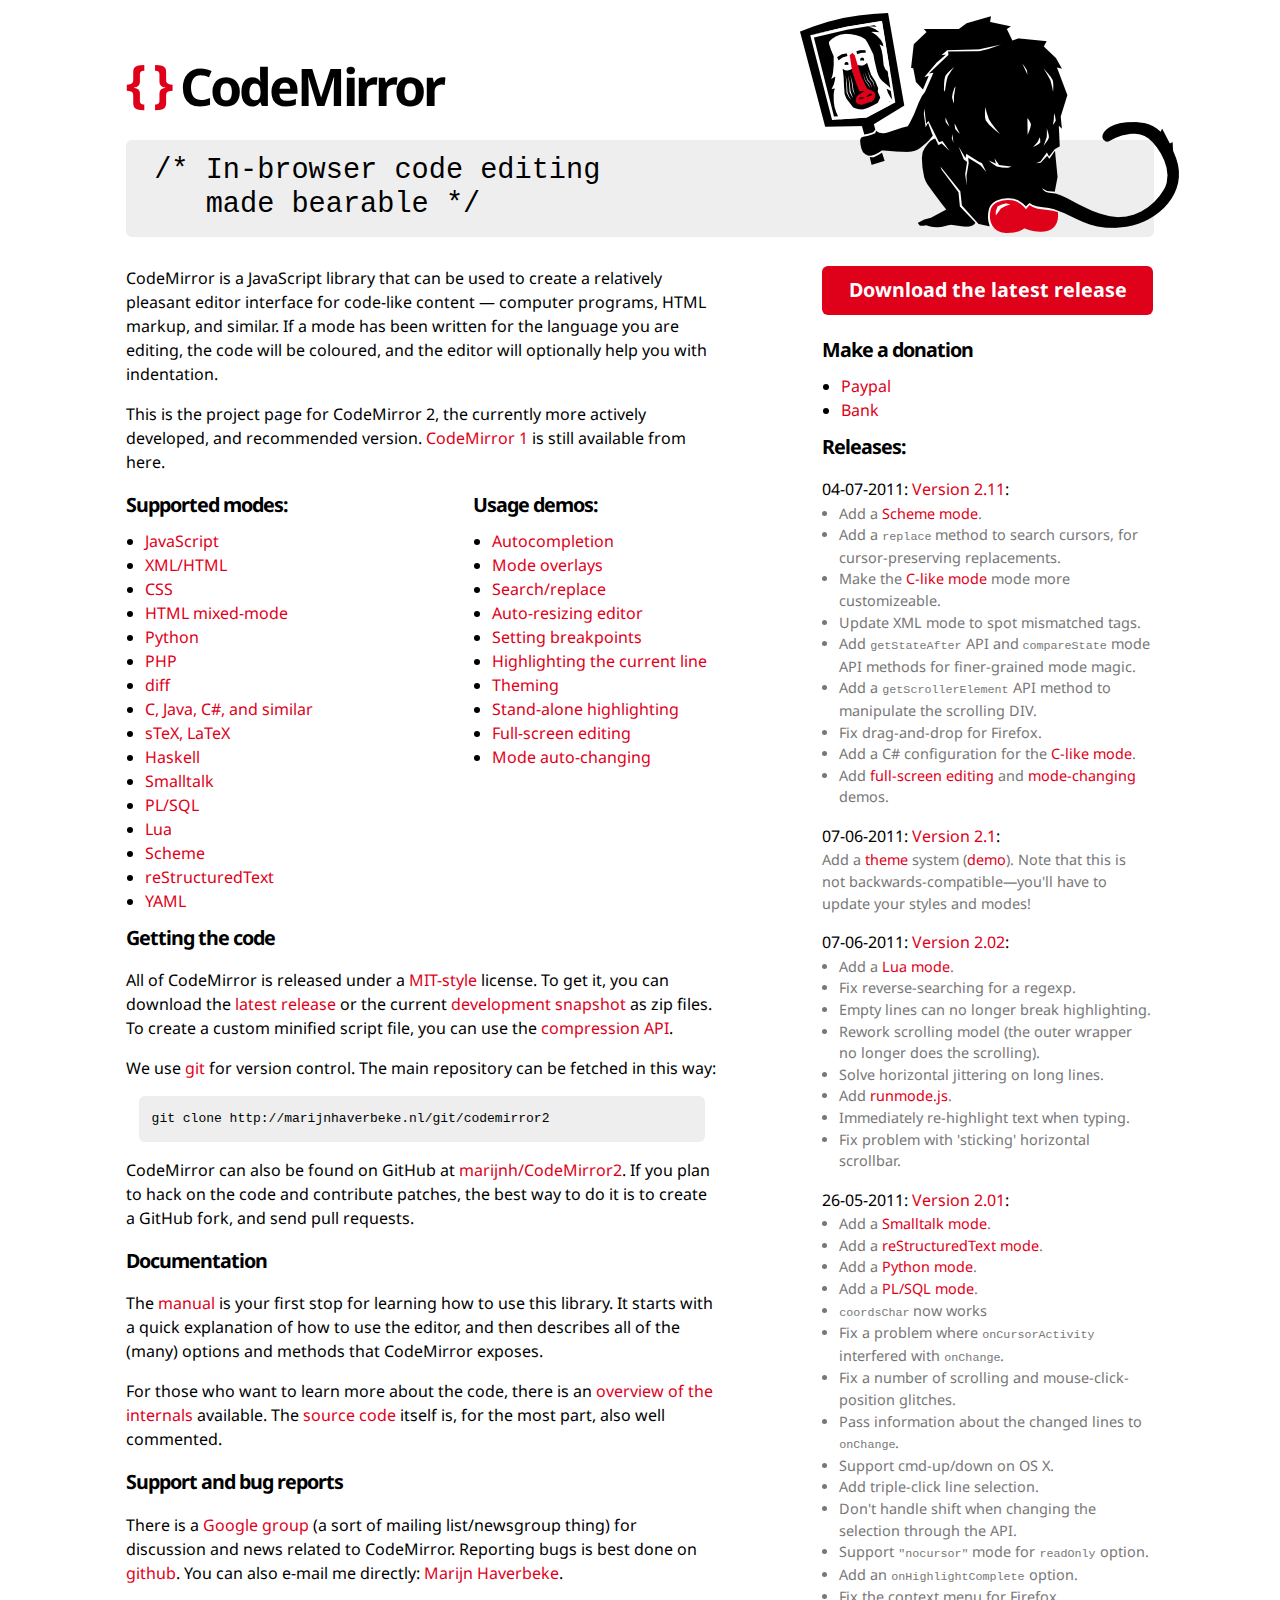
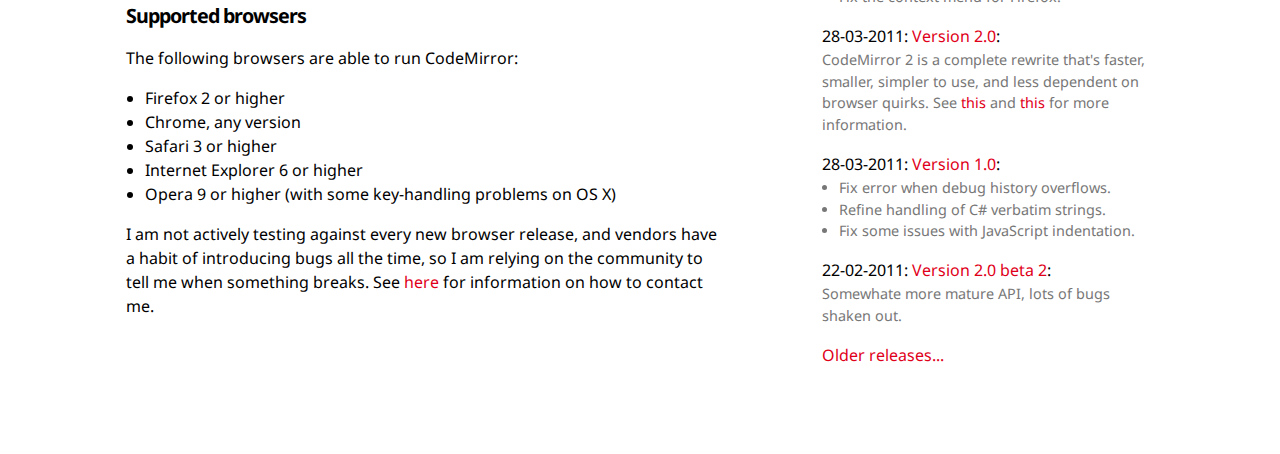
<file: codemirror/index.html>
<!doctype html>
<html>
  <head>
    <title>CodeMirror</title>
    <link rel="stylesheet" type="text/css" href="http://fonts.googleapis.com/css?family=Droid+Sans|Droid+Sans:bold"/>
    <link rel="stylesheet" type="text/css" href="css/docs.css"/>
    <meta http-equiv="Content-Type" content="text/html; charset=utf-8"/>
    <link rel="alternate" href="http://twitter.com/statuses/user_timeline/242283288.rss" type="application/rss+xml"/>
  </head>
  <body>

<h1><span class="logo-braces">{ }</span> <a href="http://codemirror.net/">CodeMirror</a></h1>

<pre class="grey">
<img src="css/baboon.png" class="logo" alt="logo"/>/* In-browser code editing
   made bearable */
</pre>

<div class="clear"><div class="left blk">

  <p style="margin-top: 0">CodeMirror is a JavaScript library that can
  be used to create a relatively pleasant editor interface for
  code-like content &#x2015; computer programs, HTML markup, and
  similar. If a mode has been written for the language you are
  editing, the code will be coloured, and the editor will optionally
  help you with indentation.</p>

  <p>This is the project page for CodeMirror 2, the currently more
  actively developed, and recommended
  version. <a href="1/index.html">CodeMirror 1</a> is still available
  from here.</p>

  <div class="clear"><div class="left1 blk">

    <h2 style="margin-top: 0">Supported modes:</h2>

    <ul>
      <li><a href="mode/javascript/index.html">JavaScript</a></li>
      <li><a href="mode/xml/index.html">XML/HTML</a></li>
      <li><a href="mode/css/index.html">CSS</a></li>
      <li><a href="mode/htmlmixed/index.html">HTML mixed-mode</a></li>
      <li><a href="mode/python/index.html">Python</a></li>
      <li><a href="mode/php/index.html">PHP</a></li>
      <li><a href="mode/diff/index.html">diff</a></li>
      <li><a href="mode/clike/index.html">C, Java, C#, and similar</a></li>
      <li><a href="mode/stex/index.html">sTeX, LaTeX</a></li>
      <li><a href="mode/haskell/index.html">Haskell</a></li>
      <li><a href="mode/smalltalk/index.html">Smalltalk</a></li>
      <li><a href="mode/plsql/index.html">PL/SQL</a></li>
      <li><a href="mode/lua/index.html">Lua</a></li>
      <li><a href="mode/scheme/index.html">Scheme</a></li>
      <li><a href="mode/rst/index.html">reStructuredText</a></li>
      <li><a href="mode/yaml/index.html">YAML</a></li>
    </ul>

  </div><div class="left2 blk">

    <h2 style="margin-top: 0">Usage demos:</h2>

    <ul>
      <li><a href="demo/complete.html">Autocompletion</a></li>
      <li><a href="demo/mustache.html">Mode overlays</a></li>
      <li><a href="demo/search.html">Search/replace</a></li>
      <li><a href="demo/resize.html">Auto-resizing editor</a></li>
      <li><a href="demo/marker.html">Setting breakpoints</a></li>
      <li><a href="demo/activeline.html">Highlighting the current line</a></li>
      <li><a href="demo/theme.html">Theming</a></li>
      <li><a href="demo/runmode.html">Stand-alone highlighting</a></li>
      <li><a href="demo/fullscreen.html">Full-screen editing</a></li>
      <li><a href="demo/changemode.html">Mode auto-changing</a></li>
    </ul>

  </div></div>

  <h2 id="code">Getting the code</h2>

  <p>All of CodeMirror is released under a <a
  href="LICENSE">MIT-style</a> license. To get it, you can download
  the <a href="http://codemirror.net/codemirror.zip">latest
  release</a> or the current <a
  href="http://codemirror.net/codemirror2-latest.zip">development
  snapshot</a> as zip files. To create a custom minified script file,
  you can use the <a href="compress.html">compression API</a>.</p>

  <p>We use <a href="http://git-scm.com/">git</a> for version control.
  The main repository can be fetched in this way:</p>

  <pre class="code">git clone http://marijnhaverbeke.nl/git/codemirror2</pre>

  <p>CodeMirror can also be found on GitHub at <a
  href="http://github.com/marijnh/CodeMirror2">marijnh/CodeMirror2</a>.
  If you plan to hack on the code and contribute patches, the best way
  to do it is to create a GitHub fork, and send pull requests.</p>

  <h2 id="documention">Documentation</h2>

  <p>The <a href="manual.html">manual</a> is your first stop for
  learning how to use this library. It starts with a quick explanation
  of how to use the editor, and then describes all of the (many)
  options and methods that CodeMirror exposes.</p>

  <p>For those who want to learn more about the code, there is
  an <a href="internals.html">overview of the internals</a> available.
  The <a href="http://github.com/marijnh/CodeMirror2">source code</a>
  itself is, for the most part, also well commented.</p>

  <h2 id="support">Support and bug reports</h2>

  <p>There is
  a <a href="http://groups.google.com/group/codemirror">Google
  group</a> (a sort of mailing list/newsgroup thing) for discussion
  and news related to CodeMirror. Reporting bugs is best done
  on <a href="http://github.com/marijnh/CodeMirror2/issues">github</a>.
  You can also e-mail me
  directly: <a href="mailto:marijnh@gmail.com">Marijn
  Haverbeke</a>.</p>

  <h2 id="supported">Supported browsers</h2>

  <p>The following browsers are able to run CodeMirror:</p>

  <ul>
    <li>Firefox 2 or higher</li>
    <li>Chrome, any version</li>
    <li>Safari 3 or higher</li>
    <li>Internet Explorer 6 or higher</li>
    <li>Opera 9 or higher (with some key-handling problems on OS X)</li>
  </ul>

  <p>I am not actively testing against every new browser release, and
  vendors have a habit of introducing bugs all the time, so I am
  relying on the community to tell me when something breaks.
  See <a href="#support">here</a> for information on how to contact
  me.</p>

</div>

<div class="right blk">

  <a href="http://codemirror.net/codemirror.zip" class="download">Download the latest release</a>

  <h2>Make a donation</h2>

  <ul>
    <li><span onclick="document.getElementById('paypal').submit();" class="quasilink">Paypal</span></li>
    <li><span onclick="document.getElementById('bankinfo').style.display = 'block';" class="quasilink">Bank</span></li>
  </ul>

  <p id="bankinfo" style="display: none;">
    Bank: <i>Rabobank</i><br/>
    Country: <i>Netherlands</i><br/>
    SWIFT: <i>RABONL2U</i><br/>
    Account: <i>147850770</i><br/>
    Name: <i>Marijn Haverbeke</i><br/>
    IBAN: <i>NL26 RABO 0147 8507 70</i>
  </p>

  <h2>Releases:</h2>

  <p class="rel">04-07-2011: <a href="http://codemirror.net/codemirror-2.11.zip">Version 2.11</a>:</p>
  <ul class="rel-note">
    <li>Add a <a href="mode/scheme/index.html">Scheme mode</a>.</li>
    <li>Add a <code>replace</code> method to search cursors, for cursor-preserving replacements.</li>
    <li>Make the <a href="mode/clike/index.html">C-like mode</a> mode more customizeable.</li>
    <li>Update XML mode to spot mismatched tags.</li>
    <li>Add <code>getStateAfter</code> API and <code>compareState</code> mode API methods for finer-grained mode magic.</li>
    <li>Add a <code>getScrollerElement</code> API method to manipulate the scrolling DIV.</li>
    <li>Fix drag-and-drop for Firefox.</li>
    <li>Add a C# configuration for the <a href="mode/clike/index.html">C-like mode</a>.</li>
    <li>Add <a href="demo/fullscreen.html">full-screen editing</a> and <a href="demo/changemode.html">mode-changing</a> demos.</li>
  </ul>

  <p class="rel">07-06-2011: <a href="http://codemirror.net/codemirror-2.1.zip">Version 2.1</a>:</p>
  <p class="rel-note">Add
  a <a href="manual.html#option_theme">theme</a> system
  (<a href="demo/theme.html">demo</a>). Note that this is not
  backwards-compatible—you'll have to update your styles and
  modes!</p>

  <p class="rel">07-06-2011: <a href="http://codemirror.net/codemirror-2.02.zip">Version 2.02</a>:</p>
  <ul class="rel-note">
    <li>Add a <a href="mode/lua/index.html">Lua mode</a>.</li>
    <li>Fix reverse-searching for a regexp.</li>
    <li>Empty lines can no longer break highlighting.</li>
    <li>Rework scrolling model (the outer wrapper no longer does the scrolling).</li>
    <li>Solve horizontal jittering on long lines.</li>
    <li>Add <a href="demo/runmode.html">runmode.js</a>.</li>
    <li>Immediately re-highlight text when typing.</li>
    <li>Fix problem with 'sticking' horizontal scrollbar.</li>
  </ul>

  <p class="rel">26-05-2011: <a href="http://codemirror.net/codemirror-2.01.zip">Version 2.01</a>:</p>
  <ul class="rel-note">
    <li>Add a <a href="mode/smalltalk/index.html">Smalltalk mode</a>.</li>
    <li>Add a <a href="mode/rst/index.html">reStructuredText mode</a>.</li>
    <li>Add a <a href="mode/python/index.html">Python mode</a>.</li>
    <li>Add a <a href="mode/plsql/index.html">PL/SQL mode</a>.</li>
    <li><code>coordsChar</code> now works</li>
    <li>Fix a problem where <code>onCursorActivity</code> interfered with <code>onChange</code>.</li>
    <li>Fix a number of scrolling and mouse-click-position glitches.</li>
    <li>Pass information about the changed lines to <code>onChange</code>.</li>
    <li>Support cmd-up/down on OS X.</li>
    <li>Add triple-click line selection.</li>
    <li>Don't handle shift when changing the selection through the API.</li>
    <li>Support <code>"nocursor"</code> mode for <code>readOnly</code> option.</li>
    <li>Add an <code>onHighlightComplete</code> option.</li>
    <li>Fix the context menu for Firefox.</li>
  </ul>

  <p class="rel">28-03-2011: <a href="http://codemirror.net/codemirror-2.0.zip">Version 2.0</a>:</p>
  <p class="rel-note">CodeMirror 2 is a complete rewrite that's
  faster, smaller, simpler to use, and less dependent on browser
  quirks. See <a href="internals.html">this</a>
  and <a href="http://groups.google.com/group/codemirror/browse_thread/thread/5a8e894024a9f580">this</a>
  for more information.</a>

  <p class="rel">28-03-2011: <a href="http://codemirror.net/codemirror-1.0.zip">Version 1.0</a>:</p>
  <ul class="rel-note">
    <li>Fix error when debug history overflows.</li>
    <li>Refine handling of C# verbatim strings.</li>
    <li>Fix some issues with JavaScript indentation.</li>
  </ul>

  <p class="rel">22-02-2011: <a href="https://github.com/marijnh/codemirror2/tree/beta2">Version 2.0 beta 2</a>:</p>
  <p class="rel-note">Somewhate more mature API, lots of bugs shaken out.</a>

  <p><a href="oldrelease.html">Older releases...</a></p>

</div></div>

<div style="height: 2em">&nbsp;</div>

  <form action="https://www.paypal.com/cgi-bin/webscr" method="post" id="paypal">
    <input type="hidden" name="cmd" value="_s-xclick"/>
    <input type="hidden" name="hosted_button_id" value="3FVHS5FGUY7CC"/>
  </form>

  </body>
</html>
</file>
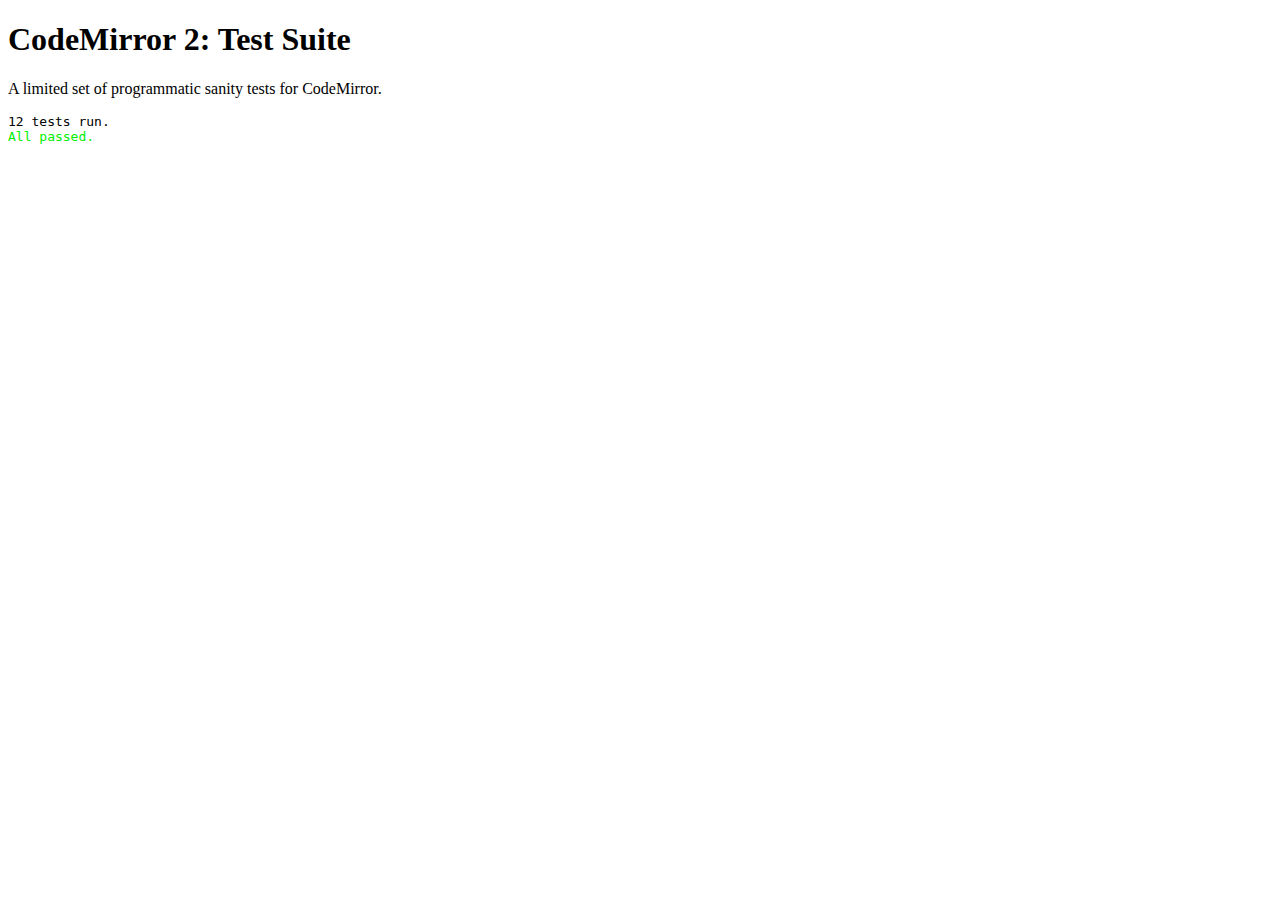
<file: codemirror/test/index.html>
<!doctype html>
<html>
  <head>
    <title>CodeMirror 2: Test Suite</title>
    <link rel="stylesheet" href="../lib/codemirror.css">
    <script src="../lib/codemirror.js"></script>
    <link rel="stylesheet" href="../theme/default.css">
    <script src="../mode/javascript/javascript.js"></script>

    <style type="text/css">
      .ok {color: #0e0;}
      .failure {color: #e00;}
      .error {color: #c90;}
    </style>
  </head>
  <body>
    <h1>CodeMirror 2: Test Suite</h1>

    <p>A limited set of programmatic sanity tests for CodeMirror.</p>

    <pre id=output></pre>

    <div style="visibility: hidden" id=testground>
      <form><textarea id="code" name="code"></textarea><input type=submit value=ok name=submit></form>
    </div>

    <script src="test.js"></script>
  </body>
</html>
</file>
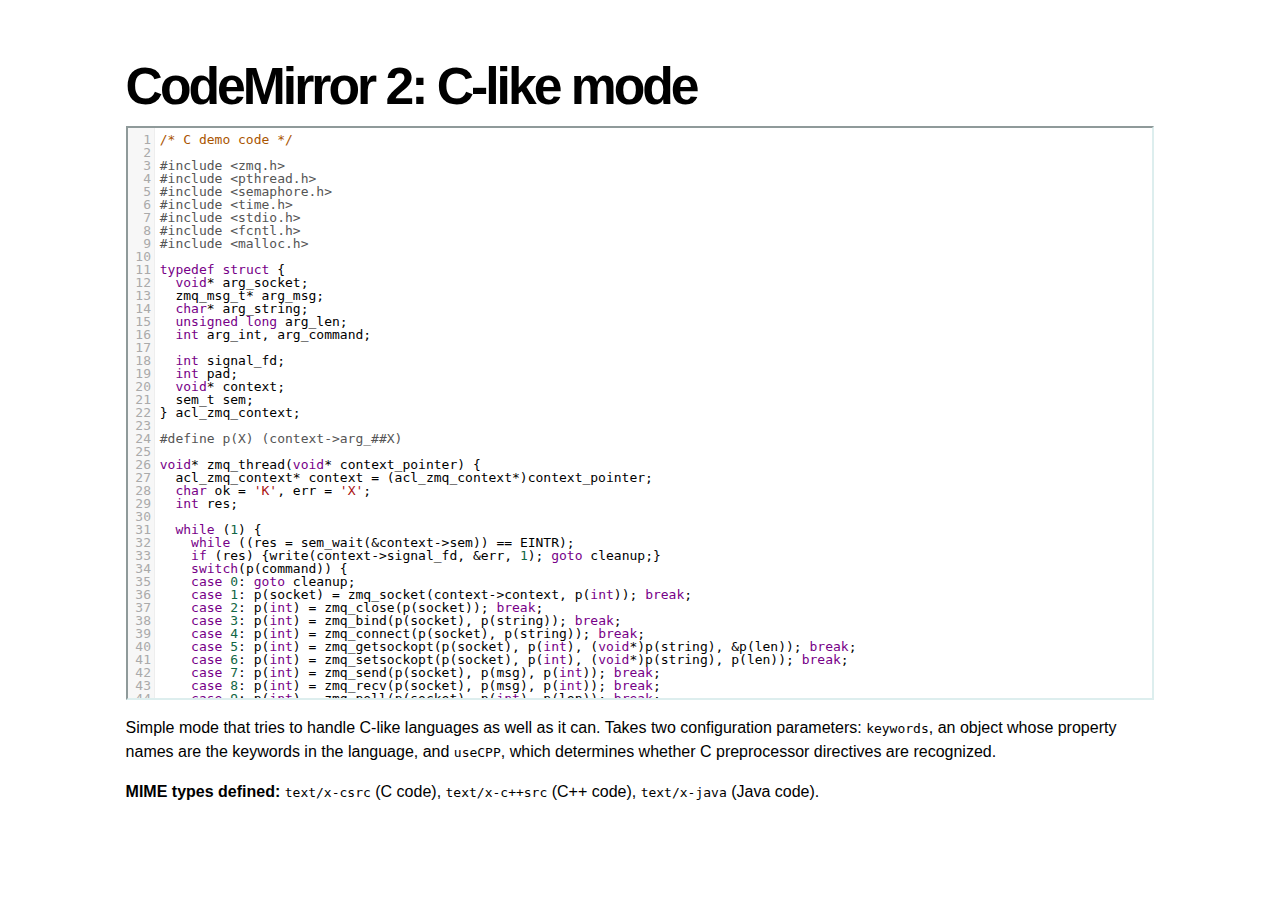
<file: codemirror/mode/clike/index.html>
<!doctype html>
<html>
  <head>
    <title>CodeMirror 2: C-like mode</title>
    <link rel="stylesheet" href="../../lib/codemirror.css">
    <script src="../../lib/codemirror.js"></script>
    <script src="clike.js"></script>
    <link rel="stylesheet" href="../../theme/default.css">
    <link rel="stylesheet" href="../../css/docs.css">
    <style>.CodeMirror {border: 2px inset #dee;}</style>
  </head>
  <body>
    <h1>CodeMirror 2: C-like mode</h1>

<form><textarea id="code" name="code">
/* C demo code */

#include <zmq.h>
#include <pthread.h>
#include <semaphore.h>
#include <time.h>
#include <stdio.h>
#include <fcntl.h>
#include <malloc.h>

typedef struct {
  void* arg_socket;
  zmq_msg_t* arg_msg;
  char* arg_string;
  unsigned long arg_len;
  int arg_int, arg_command;

  int signal_fd;
  int pad;
  void* context;
  sem_t sem;
} acl_zmq_context;

#define p(X) (context->arg_##X)

void* zmq_thread(void* context_pointer) {
  acl_zmq_context* context = (acl_zmq_context*)context_pointer;
  char ok = 'K', err = 'X';
  int res;

  while (1) {
    while ((res = sem_wait(&amp;context->sem)) == EINTR);
    if (res) {write(context->signal_fd, &amp;err, 1); goto cleanup;}
    switch(p(command)) {
    case 0: goto cleanup;
    case 1: p(socket) = zmq_socket(context->context, p(int)); break;
    case 2: p(int) = zmq_close(p(socket)); break;
    case 3: p(int) = zmq_bind(p(socket), p(string)); break;
    case 4: p(int) = zmq_connect(p(socket), p(string)); break;
    case 5: p(int) = zmq_getsockopt(p(socket), p(int), (void*)p(string), &amp;p(len)); break;
    case 6: p(int) = zmq_setsockopt(p(socket), p(int), (void*)p(string), p(len)); break;
    case 7: p(int) = zmq_send(p(socket), p(msg), p(int)); break;
    case 8: p(int) = zmq_recv(p(socket), p(msg), p(int)); break;
    case 9: p(int) = zmq_poll(p(socket), p(int), p(len)); break;
    }
    p(command) = errno;
    write(context->signal_fd, &amp;ok, 1);
  }
 cleanup:
  close(context->signal_fd);
  free(context_pointer);
  return 0;
}

void* zmq_thread_init(void* zmq_context, int signal_fd) {
  acl_zmq_context* context = malloc(sizeof(acl_zmq_context));
  pthread_t thread;

  context->context = zmq_context;
  context->signal_fd = signal_fd;
  sem_init(&amp;context->sem, 1, 0);
  pthread_create(&amp;thread, 0, &amp;zmq_thread, context);
  pthread_detach(thread);
  return context;
}
</textarea></form>

    <script>
      var editor = CodeMirror.fromTextArea(document.getElementById("code"), {
        lineNumbers: true,
        matchBrackets: true,
        mode: "text/x-csrc"
      });
    </script>

    <p>Simple mode that tries to handle C-like languages as well as it
    can. Takes two configuration parameters: <code>keywords</code>, an
    object whose property names are the keywords in the language,
    and <code>useCPP</code>, which determines whether C preprocessor
    directives are recognized.</p>

    <p><strong>MIME types defined:</strong> <code>text/x-csrc</code>
    (C code), <code>text/x-c++src</code> (C++
    code), <code>text/x-java</code> (Java code).</p>
  </body>
</html>
</file>
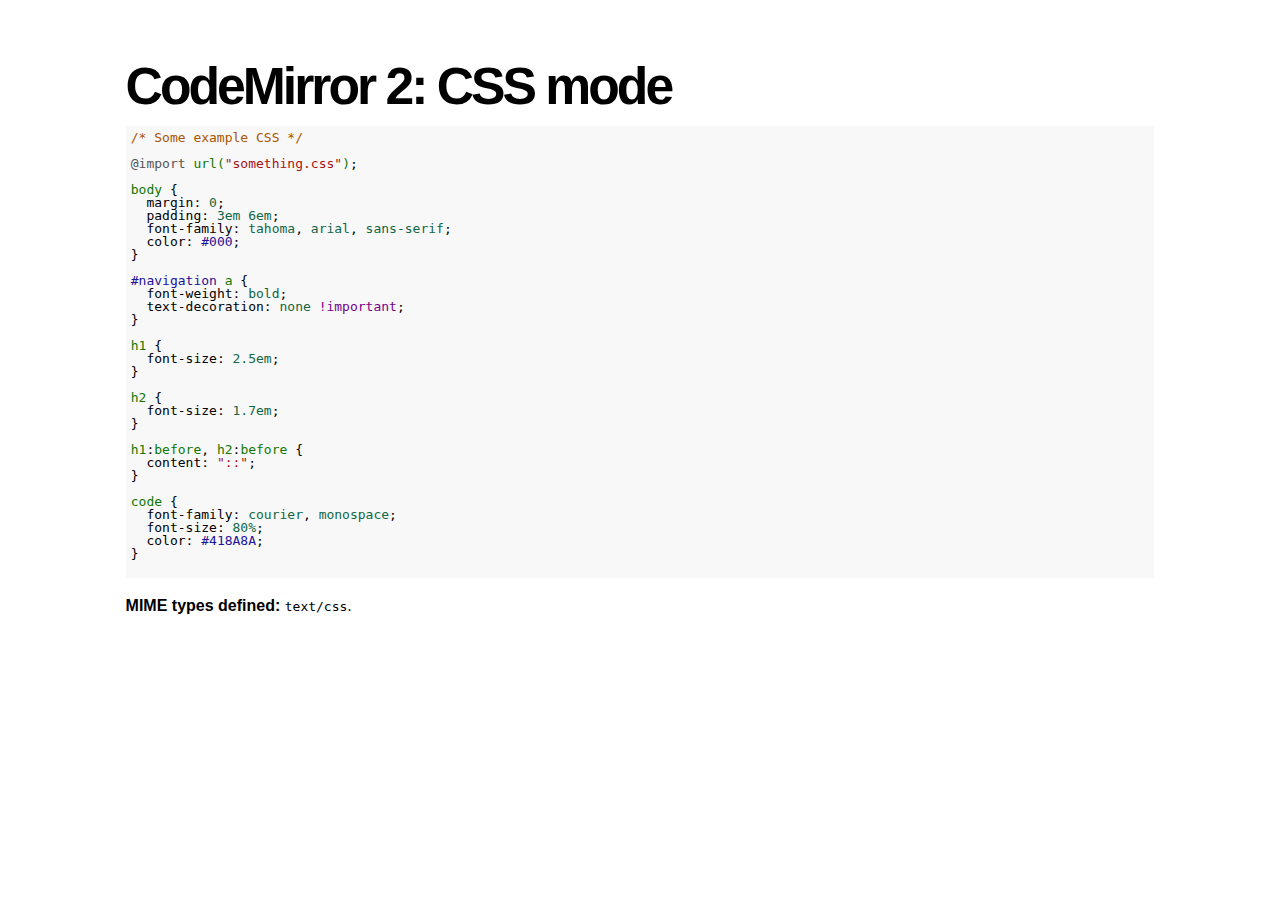
<file: codemirror/mode/css/index.html>
<!doctype html>
<html>
  <head>
    <title>CodeMirror 2: CSS mode</title>
    <link rel="stylesheet" href="../../lib/codemirror.css">
    <script src="../../lib/codemirror.js"></script>
    <script src="css.js"></script>
    <link rel="stylesheet" href="../../theme/default.css">
    <style>.CodeMirror {background: #f8f8f8;}</style>
    <link rel="stylesheet" href="../../css/docs.css">
  </head>
  <body>
    <h1>CodeMirror 2: CSS mode</h1>
    <form><textarea id="code" name="code">
/* Some example CSS */

@import url("something.css");

body {
  margin: 0;
  padding: 3em 6em;
  font-family: tahoma, arial, sans-serif;
  color: #000;
}

#navigation a {
  font-weight: bold;
  text-decoration: none !important;
}

h1 {
  font-size: 2.5em;
}

h2 {
  font-size: 1.7em;
}

h1:before, h2:before {
  content: "::";
}

code {
  font-family: courier, monospace;
  font-size: 80%;
  color: #418A8A;
}
</textarea></form>
    <script>
      var editor = CodeMirror.fromTextArea(document.getElementById("code"), {});
    </script>

    <p><strong>MIME types defined:</strong> <code>text/css</code>.</p>

  </body>
</html>
</file>
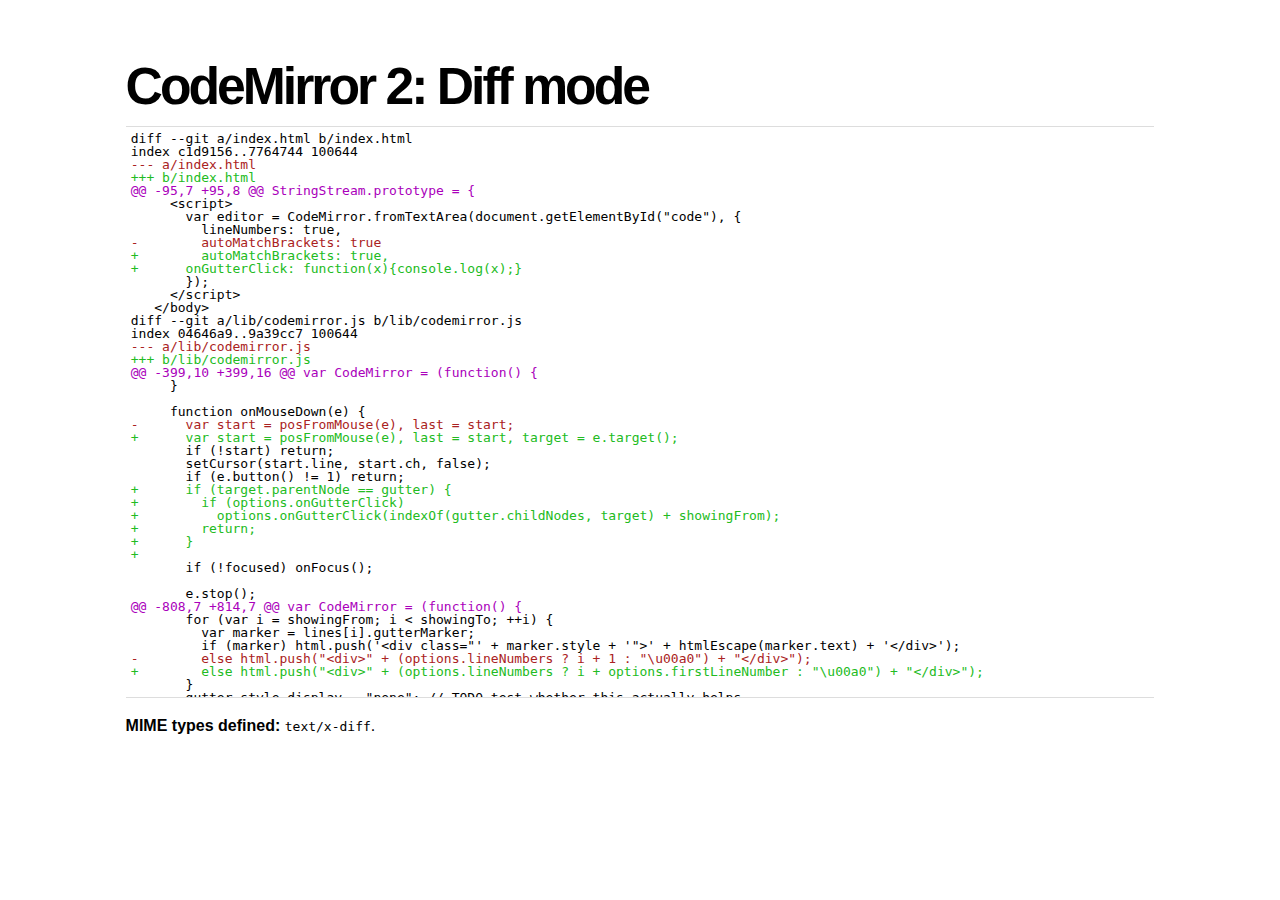
<file: codemirror/mode/diff/index.html>
<!doctype html>
<html>
  <head>
    <title>CodeMirror 2: Diff mode</title>
    <link rel="stylesheet" href="../../lib/codemirror.css">
    <script src="../../lib/codemirror.js"></script>
    <script src="diff.js"></script>
    <link rel="stylesheet" href="diff.css">
    <style>.CodeMirror {border-top: 1px solid #ddd; border-bottom: 1px solid #ddd;}</style>
    <link rel="stylesheet" href="../../css/docs.css">
  </head>
  <body>
    <h1>CodeMirror 2: Diff mode</h1>
    <form><textarea id="code" name="code">
diff --git a/index.html b/index.html
index c1d9156..7764744 100644
--- a/index.html
+++ b/index.html
@@ -95,7 +95,8 @@ StringStream.prototype = {
     <script>
       var editor = CodeMirror.fromTextArea(document.getElementById("code"), {
         lineNumbers: true,
-        autoMatchBrackets: true
+        autoMatchBrackets: true,
+      onGutterClick: function(x){console.log(x);}
       });
     </script>
   </body>
diff --git a/lib/codemirror.js b/lib/codemirror.js
index 04646a9..9a39cc7 100644
--- a/lib/codemirror.js
+++ b/lib/codemirror.js
@@ -399,10 +399,16 @@ var CodeMirror = (function() {
     }
 
     function onMouseDown(e) {
-      var start = posFromMouse(e), last = start;
+      var start = posFromMouse(e), last = start, target = e.target();
       if (!start) return;
       setCursor(start.line, start.ch, false);
       if (e.button() != 1) return;
+      if (target.parentNode == gutter) {
+        if (options.onGutterClick)
+          options.onGutterClick(indexOf(gutter.childNodes, target) + showingFrom);
+        return;
+      }
+
       if (!focused) onFocus();
 
       e.stop();
@@ -808,7 +814,7 @@ var CodeMirror = (function() {
       for (var i = showingFrom; i < showingTo; ++i) {
         var marker = lines[i].gutterMarker;
         if (marker) html.push('<div class="' + marker.style + '">' + htmlEscape(marker.text) + '</div>');
-        else html.push("<div>" + (options.lineNumbers ? i + 1 : "\u00a0") + "</div>");
+        else html.push("<div>" + (options.lineNumbers ? i + options.firstLineNumber : "\u00a0") + "</div>");
       }
       gutter.style.display = "none"; // TODO test whether this actually helps
       gutter.innerHTML = html.join("");
@@ -1371,10 +1377,8 @@ var CodeMirror = (function() {
         if (option == "parser") setParser(value);
         else if (option === "lineNumbers") setLineNumbers(value);
         else if (option === "gutter") setGutter(value);
-        else if (option === "readOnly") options.readOnly = value;
-        else if (option === "indentUnit") {options.indentUnit = indentUnit = value; setParser(options.parser);}
-        else if (/^(?:enterMode|tabMode|indentWithTabs|readOnly|autoMatchBrackets|undoDepth)$/.test(option)) options[option] = value;
-        else throw new Error("Can't set option " + option);
+        else if (option === "indentUnit") {options.indentUnit = value; setParser(options.parser);}
+        else options[option] = value;
       },
       cursorCoords: cursorCoords,
       undo: operation(undo),
@@ -1402,7 +1406,8 @@ var CodeMirror = (function() {
       replaceRange: operation(replaceRange),
 
       operation: function(f){return operation(f)();},
-      refresh: function(){updateDisplay([{from: 0, to: lines.length}]);}
+      refresh: function(){updateDisplay([{from: 0, to: lines.length}]);},
+      getInputField: function(){return input;}
     };
     return instance;
   }
@@ -1420,6 +1425,7 @@ var CodeMirror = (function() {
     readOnly: false,
     onChange: null,
     onCursorActivity: null,
+    onGutterClick: null,
     autoMatchBrackets: false,
     workTime: 200,
     workDelay: 300,
</textarea></form>
    <script>
      var editor = CodeMirror.fromTextArea(document.getElementById("code"), {});
    </script>

    <p><strong>MIME types defined:</strong> <code>text/x-diff</code>.</p>

  </body>
</html>
</file>
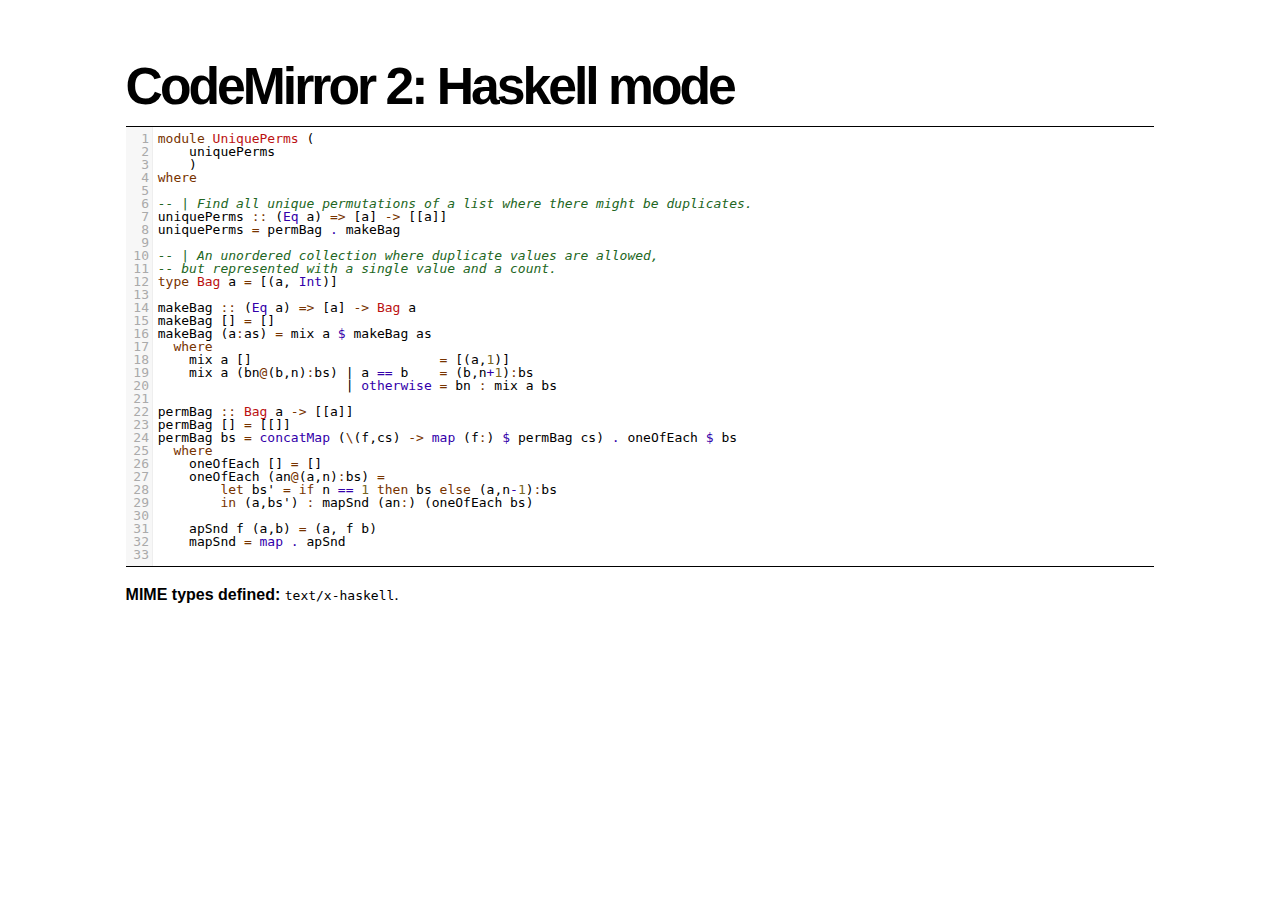
<file: codemirror/mode/haskell/index.html>
<!doctype html>
<html>
  <head>
    <title>CodeMirror 2: Haskell mode</title>
    <link rel="stylesheet" href="../../lib/codemirror.css">
    <script src="../../lib/codemirror.js"></script>
    <script src="haskell.js"></script>
    <link rel="stylesheet" href="../../theme/elegant.css">
    <style type="text/css">.CodeMirror {border-top: 1px solid black; border-bottom: 1px solid black;}</style>
    <link rel="stylesheet" href="../../css/docs.css">
  </head>
  <body>
    <h1>CodeMirror 2: Haskell mode</h1>

<form><textarea id="code" name="code">
module UniquePerms (
    uniquePerms
    )
where

-- | Find all unique permutations of a list where there might be duplicates.
uniquePerms :: (Eq a) => [a] -> [[a]]
uniquePerms = permBag . makeBag

-- | An unordered collection where duplicate values are allowed,
-- but represented with a single value and a count.
type Bag a = [(a, Int)]

makeBag :: (Eq a) => [a] -> Bag a
makeBag [] = []
makeBag (a:as) = mix a $ makeBag as
  where
    mix a []                        = [(a,1)]
    mix a (bn@(b,n):bs) | a == b    = (b,n+1):bs
                        | otherwise = bn : mix a bs

permBag :: Bag a -> [[a]]
permBag [] = [[]]
permBag bs = concatMap (\(f,cs) -> map (f:) $ permBag cs) . oneOfEach $ bs
  where
    oneOfEach [] = []
    oneOfEach (an@(a,n):bs) =
        let bs' = if n == 1 then bs else (a,n-1):bs
        in (a,bs') : mapSnd (an:) (oneOfEach bs)
    
    apSnd f (a,b) = (a, f b)
    mapSnd = map . apSnd
</textarea></form>

    <script>
      var editor = CodeMirror.fromTextArea(document.getElementById("code"), {
        lineNumbers: true,
        matchBrackets: true,
        theme: "elegant"
      });
    </script>

    <p><strong>MIME types defined:</strong> <code>text/x-haskell</code>.</p>
  </body>
</html>
</file>
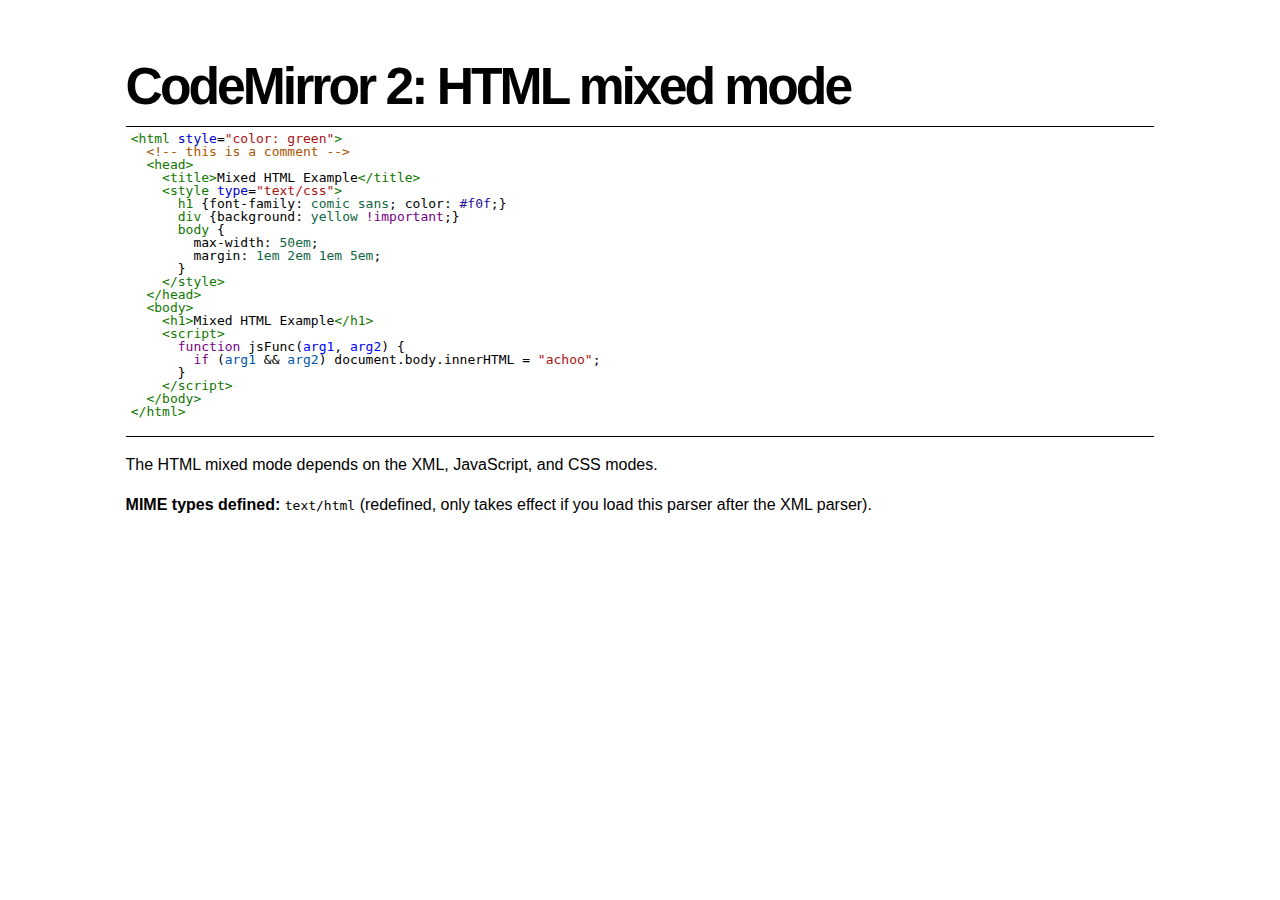
<file: codemirror/mode/htmlmixed/index.html>
<!doctype html>
<html>
  <head>
    <title>CodeMirror 2: HTML mixed mode</title>
    <link rel="stylesheet" href="../../lib/codemirror.css">
    <script src="../../lib/codemirror.js"></script>
    <script src="../xml/xml.js"></script>
    <script src="../javascript/javascript.js"></script>
    <script src="../css/css.js"></script>
    <link rel="stylesheet" href="../../theme/default.css">
    <script src="htmlmixed.js"></script>
    <link rel="stylesheet" href="../../css/docs.css">
    <style>.CodeMirror {border-top: 1px solid black; border-bottom: 1px solid black;}</style>
  </head>
  <body>
    <h1>CodeMirror 2: HTML mixed mode</h1>
    <form><textarea id="code" name="code">
<html style="color: green">
  <!-- this is a comment -->
  <head>
    <title>Mixed HTML Example</title>
    <style type="text/css">
      h1 {font-family: comic sans; color: #f0f;}
      div {background: yellow !important;}
      body {
        max-width: 50em;
        margin: 1em 2em 1em 5em;
      }
    </style>
  </head>
  <body>
    <h1>Mixed HTML Example</h1>
    <script>
      function jsFunc(arg1, arg2) {
        if (arg1 && arg2) document.body.innerHTML = "achoo";
      }
    </script>
  </body>
</html>
</textarea></form>
    <script>
      var editor = CodeMirror.fromTextArea(document.getElementById("code"), {mode: "text/html", tabMode: "indent"});
    </script>

    <p>The HTML mixed mode depends on the XML, JavaScript, and CSS modes.</p>

    <p><strong>MIME types defined:</strong> <code>text/html</code>
    (redefined, only takes effect if you load this parser after the
    XML parser).</p>

  </body>
</html>
</file>
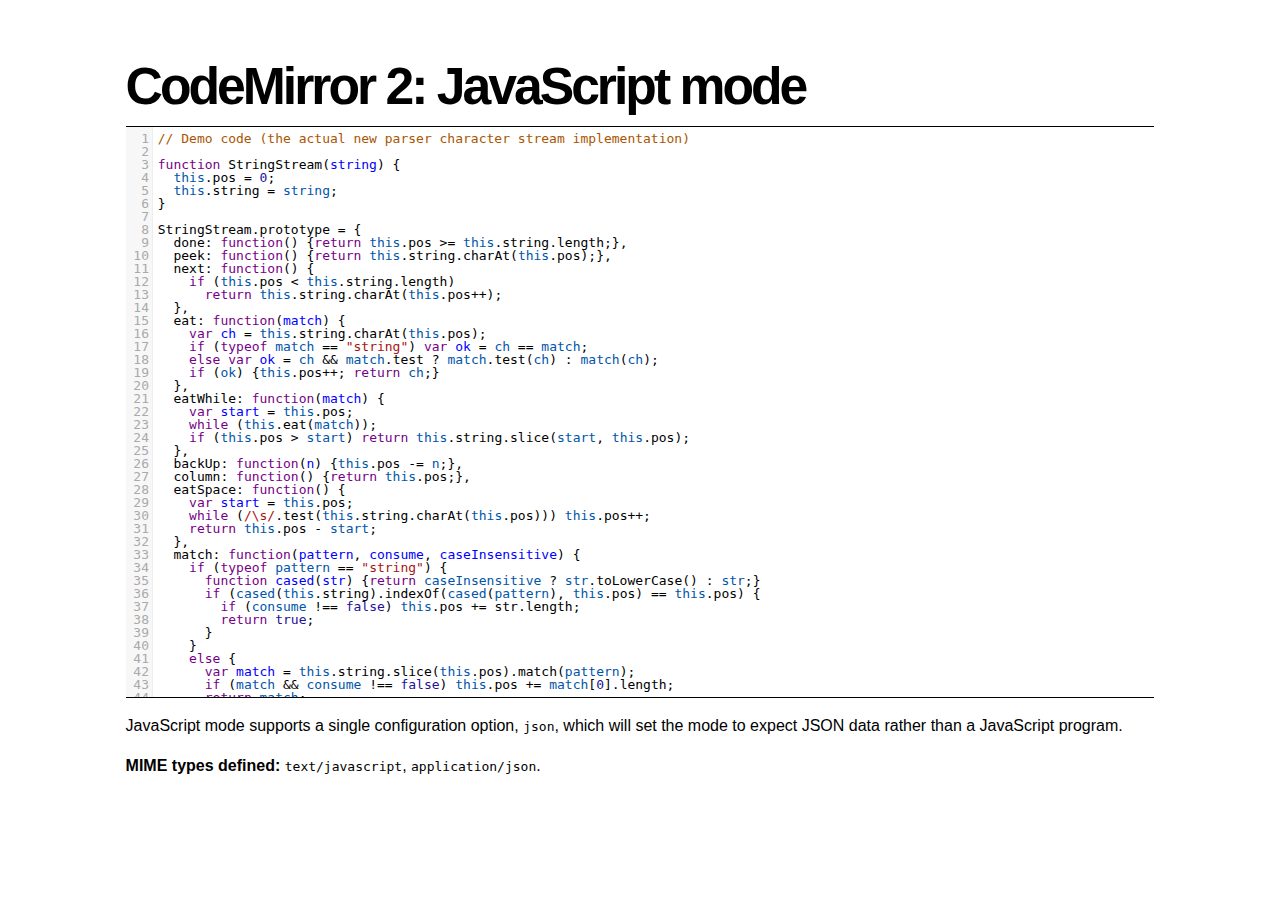
<file: codemirror/mode/javascript/index.html>
<!doctype html>
<html>
  <head>
    <title>CodeMirror 2: JavaScript mode</title>
    <link rel="stylesheet" href="../../lib/codemirror.css">
    <script src="../../lib/codemirror.js"></script>
    <script src="javascript.js"></script>
    <link rel="stylesheet" href="../../theme/default.css">
    <link rel="stylesheet" href="../../css/docs.css">
    <style type="text/css">.CodeMirror {border-top: 1px solid black; border-bottom: 1px solid black;}</style>
  </head>
  <body>
    <h1>CodeMirror 2: JavaScript mode</h1>

<div><textarea id="code" name="code">
// Demo code (the actual new parser character stream implementation)

function StringStream(string) {
  this.pos = 0;
  this.string = string;
}

StringStream.prototype = {
  done: function() {return this.pos >= this.string.length;},
  peek: function() {return this.string.charAt(this.pos);},
  next: function() {
    if (this.pos &lt; this.string.length)
      return this.string.charAt(this.pos++);
  },
  eat: function(match) {
    var ch = this.string.charAt(this.pos);
    if (typeof match == "string") var ok = ch == match;
    else var ok = ch &amp;&amp; match.test ? match.test(ch) : match(ch);
    if (ok) {this.pos++; return ch;}
  },
  eatWhile: function(match) {
    var start = this.pos;
    while (this.eat(match));
    if (this.pos > start) return this.string.slice(start, this.pos);
  },
  backUp: function(n) {this.pos -= n;},
  column: function() {return this.pos;},
  eatSpace: function() {
    var start = this.pos;
    while (/\s/.test(this.string.charAt(this.pos))) this.pos++;
    return this.pos - start;
  },
  match: function(pattern, consume, caseInsensitive) {
    if (typeof pattern == "string") {
      function cased(str) {return caseInsensitive ? str.toLowerCase() : str;}
      if (cased(this.string).indexOf(cased(pattern), this.pos) == this.pos) {
        if (consume !== false) this.pos += str.length;
        return true;
      }
    }
    else {
      var match = this.string.slice(this.pos).match(pattern);
      if (match &amp;&amp; consume !== false) this.pos += match[0].length;
      return match;
    }
  }
};
</textarea></div>

    <script>
      var editor = CodeMirror.fromTextArea(document.getElementById("code"), {
        lineNumbers: true,
        matchBrackets: true
      });
    </script>

    <p>JavaScript mode supports a single configuration
    option, <code>json</code>, which will set the mode to expect JSON
    data rather than a JavaScript program.</p>

    <p><strong>MIME types defined:</strong> <code>text/javascript</code>, <code>application/json</code>.</p>
  </body>
</html>
</file>
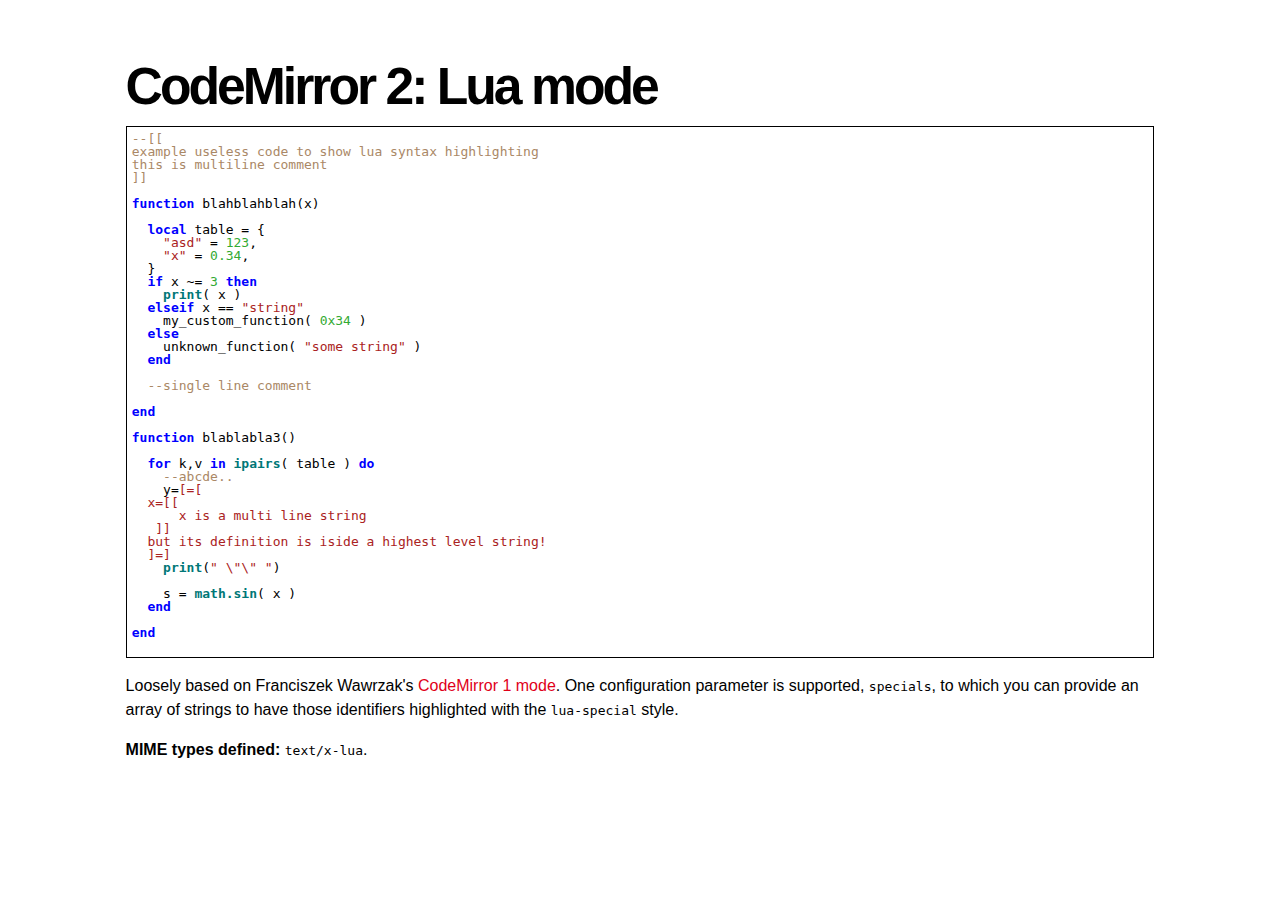
<file: codemirror/mode/lua/index.html>
<!doctype html>
<html>
  <head>
    <title>CodeMirror 2: Lua mode</title>
    <link rel="stylesheet" href="../../lib/codemirror.css">
    <script src="../../lib/codemirror.js"></script>
    <script src="lua.js"></script>
    <link rel="stylesheet" href="../../theme/neat.css">
    <style>.CodeMirror {border: 1px solid black;}</style>
    <link rel="stylesheet" href="../../css/docs.css">
  </head>
  <body>
    <h1>CodeMirror 2: Lua mode</h1>
    <form><textarea id="code" name="code">
--[[
example useless code to show lua syntax highlighting
this is multiline comment
]]

function blahblahblah(x)

  local table = {
    "asd" = 123,
    "x" = 0.34,  
  }
  if x ~= 3 then
    print( x )
  elseif x == "string"
    my_custom_function( 0x34 )
  else
    unknown_function( "some string" )
  end

  --single line comment
  
end

function blablabla3()

  for k,v in ipairs( table ) do
    --abcde..
    y=[=[
  x=[[
      x is a multi line string
   ]]
  but its definition is iside a highest level string!
  ]=]
    print(" \"\" ")

    s = math.sin( x )
  end

end
</textarea></form>
    <script>
      var editor = CodeMirror.fromTextArea(document.getElementById("code"), {
        tabMode: "indent",
        matchBrackets: true,
        theme: "neat"
      });
    </script>

    <p>Loosely based on Franciszek
    Wawrzak's <a href="http://codemirror.net/1/contrib/lua">CodeMirror
    1 mode</a>. One configuration parameter is
    supported, <code>specials</code>, to which you can provide an
    array of strings to have those identifiers highlighted with
    the <code>lua-special</code> style.</p>
    <p><strong>MIME types defined:</strong> <code>text/x-lua</code>.</p>

  </body>
</html>
</file>
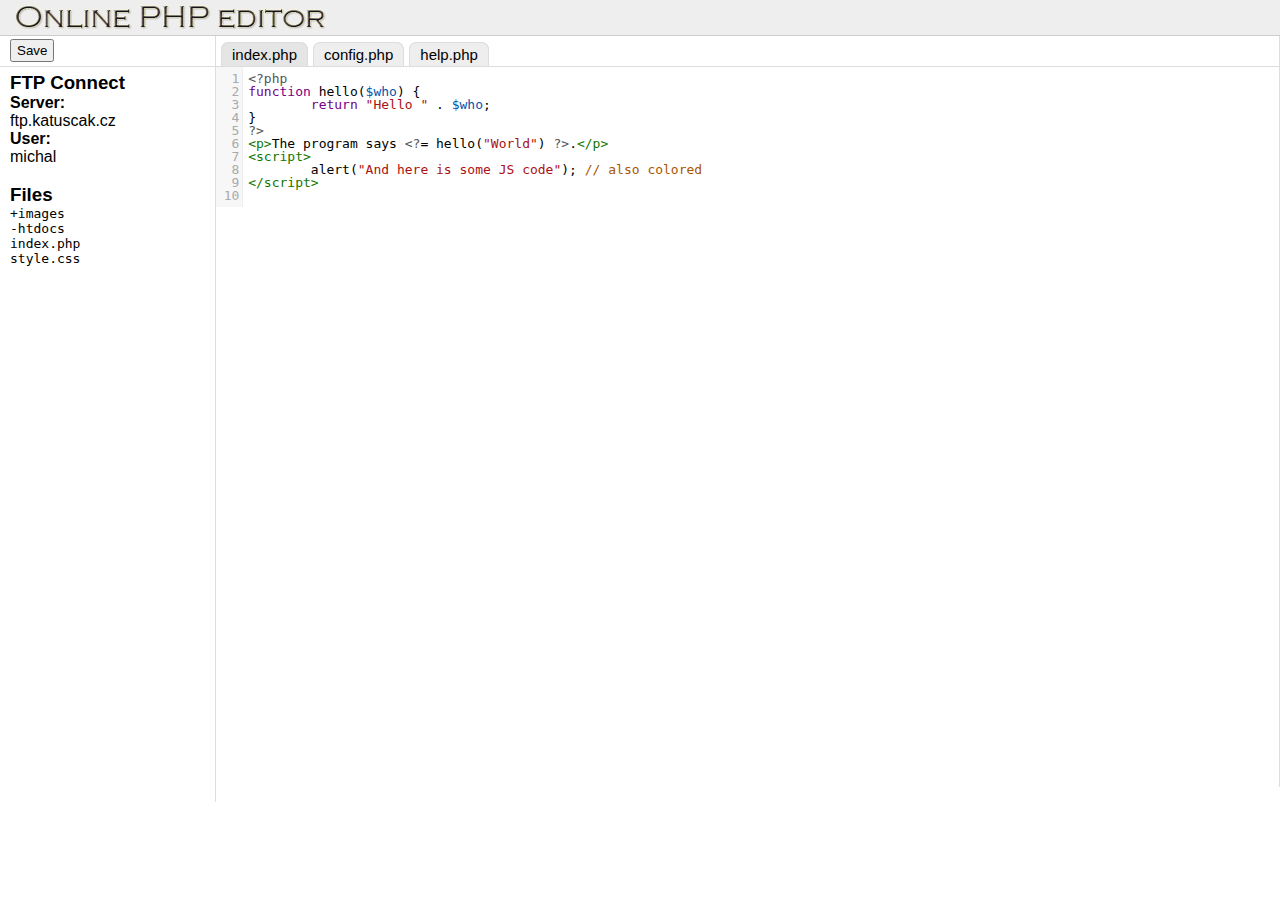
<file: codemirror/mode/php/index.html>
<!doctype html>
<html>
  <head>
    <meta http-equiv="Content-type" content="text/html;charset=UTF-8">
    <title>Online PHP Editor</title>
    <link rel="stylesheet" href="../../lib/codemirror.css">
    <link rel="stylesheet" href="./style.css">
    <script src="../../lib/codemirror.js"></script>
    <script src="../xml/xml.js"></script>
    <script src="../javascript/javascript.js"></script>
    <script src="../css/css.js"></script>
    <script src="../clike/clike.js"></script>
    <script src="php.js"></script>
    <link rel="stylesheet" href="../../theme/default.css">
    <script language="javascript">
      function loading () {
        document.getElementsByClassName('CodeMirror-scroll').offsetWidth = document.body.offsetWidth-250;
      }
    </script>
  </head>
  <body onload="loading()">
    <div id="page">
      <div id="header">                                  
        <img src="./logo.png">
      </div>
      <div id="top">                                  
        <div id="buttons"><button>Save</button></div>
        <div id="panels"><span class="active">index.php</span><span>config.php</span><span>help.php</span></div>
      </div>
      <div class="clear"></div>
      <div id="main">         
        <div id="left">
          <h3>FTP Connect</h3>
          <strong>Server:</strong><br>
          ftp.katuscak.cz<br>
          <strong>User:</strong><br>
          michal<br><br>
          <h3>Files</h3><code>
            <ul style="">
              <li>+images</li>
              <li>-htdocs</li>
                <ul>
                  <li>index.php
                  <li>style.css
                </ul>
            </ul></code>
                   
        </div>
        <div id="content">

<form><textarea id="code" name="code">
<?php
function hello($who) {
	return "Hello " . $who;
}
?>
<p>The program says <?= hello("World") ?>.</p>
<script>
	alert("And here is some JS code"); // also colored
</script>
</textarea></form>
        
        </div>
      </div>

    <script>
      var editor = CodeMirror.fromTextArea(document.getElementById("code"), {
        lineNumbers: true,
        matchBrackets: true,
        mode: "application/x-httpd-php",
        indentUnit: 2,
        indentWithTabs: true,
        enterMode: "keep",
        tabMode: "shift"
      });
    </script>
  </body> 
</html>
</file>
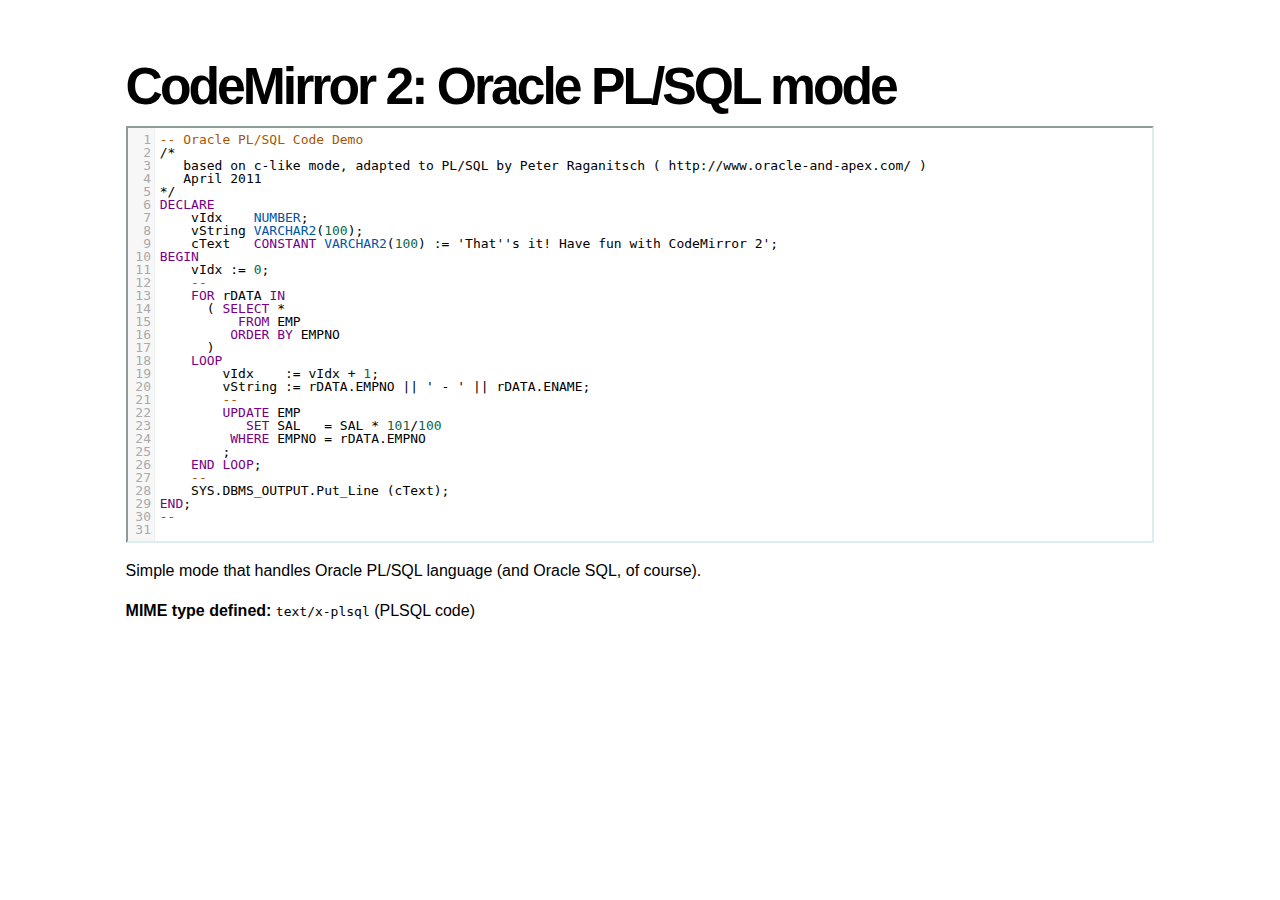
<file: codemirror/mode/plsql/index.html>
<!doctype html>
<html>
  <head>
    <title>CodeMirror 2: Oracle PL/SQL mode</title>
    <link rel="stylesheet" href="../../lib/codemirror.css">
    <script src="../../lib/codemirror.js"></script>
    <script src="plsql.js"></script>
    <link rel="stylesheet" href="../../theme/default.css">
    <link rel="stylesheet" href="../../css/docs.css">
    <style>.CodeMirror {border: 2px inset #dee;}</style>
  </head>
  <body>
    <h1>CodeMirror 2: Oracle PL/SQL mode</h1>

<form><textarea id="code" name="code">
-- Oracle PL/SQL Code Demo
/*
   based on c-like mode, adapted to PL/SQL by Peter Raganitsch ( http://www.oracle-and-apex.com/ )
   April 2011
*/
DECLARE
    vIdx    NUMBER;
    vString VARCHAR2(100);
    cText   CONSTANT VARCHAR2(100) := 'That''s it! Have fun with CodeMirror 2';
BEGIN
    vIdx := 0;
    --
    FOR rDATA IN
      ( SELECT *
          FROM EMP
         ORDER BY EMPNO
      )
    LOOP
        vIdx    := vIdx + 1;
        vString := rDATA.EMPNO || ' - ' || rDATA.ENAME;
        --
        UPDATE EMP
           SET SAL   = SAL * 101/100
         WHERE EMPNO = rDATA.EMPNO
        ;
    END LOOP;
    --
    SYS.DBMS_OUTPUT.Put_Line (cText);
END;
--
</textarea></form>

    <script>
      var editor = CodeMirror.fromTextArea(document.getElementById("code"), {
        lineNumbers: true,
        matchBrackets: true,
        indentUnit: 4,
        mode: "text/x-plsql"
      });
    </script>

    <p>
        Simple mode that handles Oracle PL/SQL language (and Oracle SQL, of course).
    </p>

    <p><strong>MIME type defined:</strong> <code>text/x-plsql</code>
    (PLSQL code)
</html>
</file>
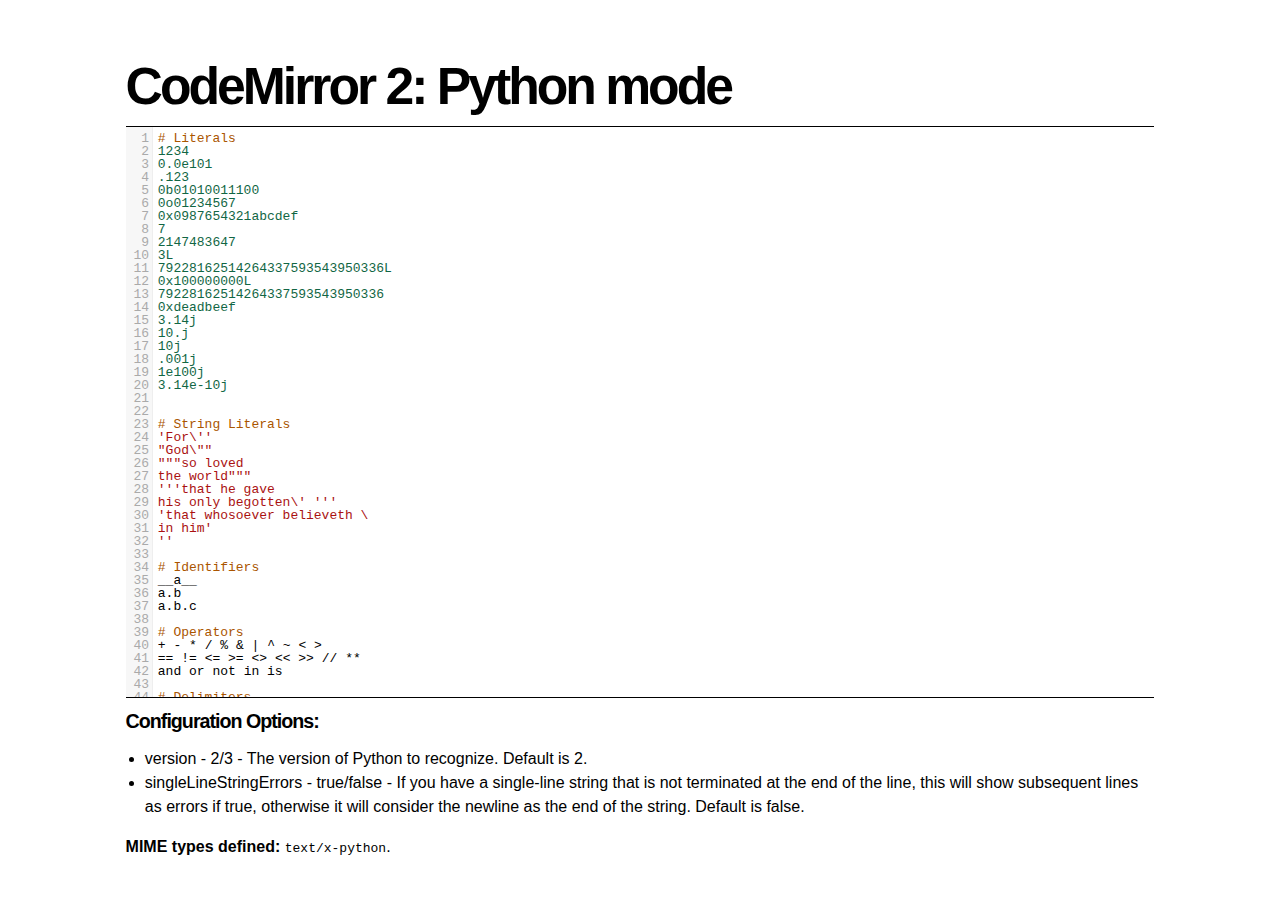
<file: codemirror/mode/python/index.html>
<!doctype html>
<html>
  <head>
    <title>CodeMirror 2: Python mode</title>
    <link rel="stylesheet" href="../../lib/codemirror.css">
    <script src="../../lib/codemirror.js"></script>
    <script src="python.js"></script>
    <link rel="stylesheet" href="../../theme/default.css">
    <link rel="stylesheet" href="../../css/docs.css">
    <style type="text/css">.CodeMirror {border-top: 1px solid black; border-bottom: 1px solid black;}</style>
  </head>
  <body>
    <h1>CodeMirror 2: Python mode</h1>
    
    <div><textarea id="code" name="code">
# Literals
1234
0.0e101
.123
0b01010011100
0o01234567
0x0987654321abcdef
7
2147483647
3L
79228162514264337593543950336L
0x100000000L
79228162514264337593543950336
0xdeadbeef
3.14j
10.j
10j
.001j
1e100j
3.14e-10j


# String Literals
'For\''
"God\""
"""so loved
the world"""
'''that he gave
his only begotten\' '''
'that whosoever believeth \
in him'
''

# Identifiers
__a__
a.b
a.b.c

# Operators
+ - * / % & | ^ ~ < >
== != <= >= <> << >> // **
and or not in is

# Delimiters
() [] {} , : ` = ; @ .  # Note that @ and . require the proper context.
+= -= *= /= %= &= |= ^=
//= >>= <<= **=

# Keywords
as assert break class continue def del elif else except
finally for from global if import lambda pass raise
return try while with yield

# Python 2 Keywords (otherwise Identifiers)
exec print

# Python 3 Keywords (otherwise Identifiers)
nonlocal

# Types
bool classmethod complex dict enumerate float frozenset int list object
property reversed set slice staticmethod str super tuple type

# Python 2 Types (otherwise Identifiers)
basestring buffer file long unicode xrange

# Python 3 Types (otherwise Identifiers)
bytearray bytes filter map memoryview open range zip

# Some Example code
import os
from package import ParentClass

@nonsenseDecorator
def doesNothing():
    pass

class ExampleClass(ParentClass):
    @staticmethod
    def example(inputStr):
        a = list(inputStr)
        a.reverse()
        return ''.join(a)

    def __init__(self, mixin = 'Hello'):
        self.mixin = mixin

</textarea></div>
    <script>
      var editor = CodeMirror.fromTextArea(document.getElementById("code"), {
        mode: {name: "python",
               version: 2,
               singleLineStringErrors: false},
        lineNumbers: true,
        indentUnit: 4,
        tabMode: "shift",
        matchBrackets: true
      });
    </script>
    <h2>Configuration Options:</h2>
    <ul>
      <li>version - 2/3 - The version of Python to recognize.  Default is 2.</li>
      <li>singleLineStringErrors - true/false - If you have a single-line string that is not terminated at the end of the line, this will show subsequent lines as errors if true, otherwise it will consider the newline as the end of the string. Default is false.</li>
    </ul>

    <p><strong>MIME types defined:</strong> <code>text/x-python</code>.</p>
  </body>
</html>
</file>
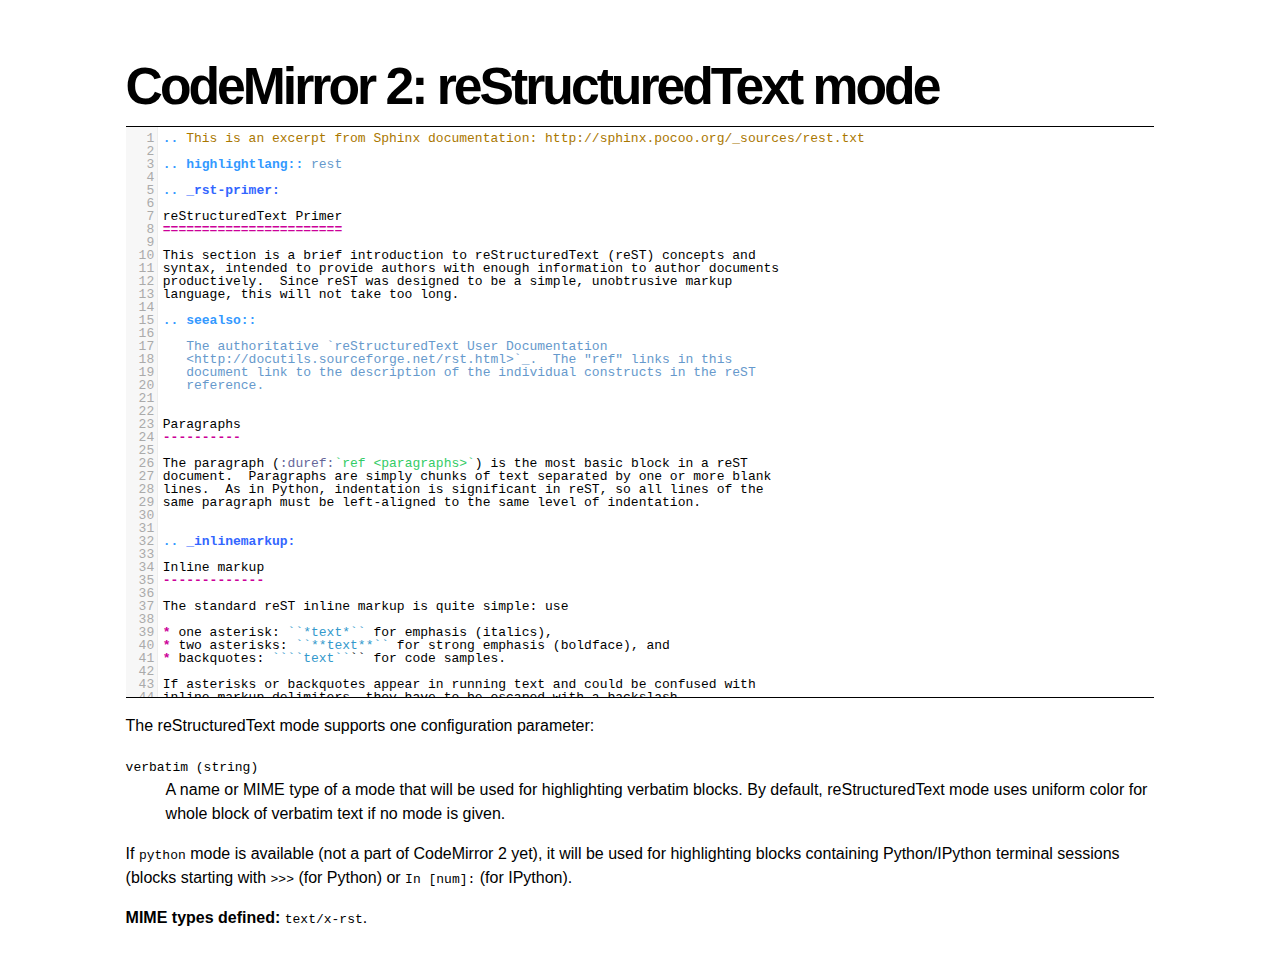
<file: codemirror/mode/rst/index.html>
<!doctype html>
<html>
  <head>
    <title>CodeMirror 2: reStructuredText mode</title>
    <link rel="stylesheet" href="../../lib/codemirror.css">
    <script src="../../lib/codemirror.js"></script>
    <script src="rst.js"></script>
    <link rel="stylesheet" href="rst.css">
    <style type="text/css">.CodeMirror {border-top: 1px solid black; border-bottom: 1px solid black;}</style>
    <link rel="stylesheet" href="../../css/docs.css">
  </head>
  <body>
    <h1>CodeMirror 2: reStructuredText mode</h1>

<form><textarea id="code" name="code">
.. This is an excerpt from Sphinx documentation: http://sphinx.pocoo.org/_sources/rest.txt

.. highlightlang:: rest

.. _rst-primer:

reStructuredText Primer
=======================

This section is a brief introduction to reStructuredText (reST) concepts and
syntax, intended to provide authors with enough information to author documents
productively.  Since reST was designed to be a simple, unobtrusive markup
language, this will not take too long.

.. seealso::

   The authoritative `reStructuredText User Documentation
   &lt;http://docutils.sourceforge.net/rst.html&gt;`_.  The "ref" links in this
   document link to the description of the individual constructs in the reST
   reference.


Paragraphs
----------

The paragraph (:duref:`ref &lt;paragraphs&gt;`) is the most basic block in a reST
document.  Paragraphs are simply chunks of text separated by one or more blank
lines.  As in Python, indentation is significant in reST, so all lines of the
same paragraph must be left-aligned to the same level of indentation.


.. _inlinemarkup:

Inline markup
-------------

The standard reST inline markup is quite simple: use

* one asterisk: ``*text*`` for emphasis (italics),
* two asterisks: ``**text**`` for strong emphasis (boldface), and
* backquotes: ````text```` for code samples.

If asterisks or backquotes appear in running text and could be confused with
inline markup delimiters, they have to be escaped with a backslash.

Be aware of some restrictions of this markup:

* it may not be nested,
* content may not start or end with whitespace: ``* text*`` is wrong,
* it must be separated from surrounding text by non-word characters.  Use a
  backslash escaped space to work around that: ``thisis\ *one*\ word``.

These restrictions may be lifted in future versions of the docutils.

reST also allows for custom "interpreted text roles"', which signify that the
enclosed text should be interpreted in a specific way.  Sphinx uses this to
provide semantic markup and cross-referencing of identifiers, as described in
the appropriate section.  The general syntax is ``:rolename:`content```.

Standard reST provides the following roles:

* :durole:`emphasis` -- alternate spelling for ``*emphasis*``
* :durole:`strong` -- alternate spelling for ``**strong**``
* :durole:`literal` -- alternate spelling for ````literal````
* :durole:`subscript` -- subscript text
* :durole:`superscript` -- superscript text
* :durole:`title-reference` -- for titles of books, periodicals, and other
  materials

See :ref:`inline-markup` for roles added by Sphinx.


Lists and Quote-like blocks
---------------------------

List markup (:duref:`ref &lt;bullet-lists&gt;`) is natural: just place an asterisk at
the start of a paragraph and indent properly.  The same goes for numbered lists;
they can also be autonumbered using a ``#`` sign::

   * This is a bulleted list.
   * It has two items, the second
     item uses two lines.

   1. This is a numbered list.
   2. It has two items too.

   #. This is a numbered list.
   #. It has two items too.


Nested lists are possible, but be aware that they must be separated from the
parent list items by blank lines::

   * this is
   * a list

     * with a nested list
     * and some subitems

   * and here the parent list continues

Definition lists (:duref:`ref &lt;definition-lists&gt;`) are created as follows::

   term (up to a line of text)
      Definition of the term, which must be indented

      and can even consist of multiple paragraphs

   next term
      Description.

Note that the term cannot have more than one line of text.

Quoted paragraphs (:duref:`ref &lt;block-quotes&gt;`) are created by just indenting
them more than the surrounding paragraphs.

Line blocks (:duref:`ref &lt;line-blocks&gt;`) are a way of preserving line breaks::

   | These lines are
   | broken exactly like in
   | the source file.

There are also several more special blocks available:

* field lists (:duref:`ref &lt;field-lists&gt;`)
* option lists (:duref:`ref &lt;option-lists&gt;`)
* quoted literal blocks (:duref:`ref &lt;quoted-literal-blocks&gt;`)
* doctest blocks (:duref:`ref &lt;doctest-blocks&gt;`)


Source Code
-----------

Literal code blocks (:duref:`ref &lt;literal-blocks&gt;`) are introduced by ending a
paragraph with the special marker ``::``.  The literal block must be indented
(and, like all paragraphs, separated from the surrounding ones by blank lines)::

   This is a normal text paragraph. The next paragraph is a code sample::

      It is not processed in any way, except
      that the indentation is removed.

      It can span multiple lines.

   This is a normal text paragraph again.

The handling of the ``::`` marker is smart:

* If it occurs as a paragraph of its own, that paragraph is completely left
  out of the document.
* If it is preceded by whitespace, the marker is removed.
* If it is preceded by non-whitespace, the marker is replaced by a single
  colon.

That way, the second sentence in the above example's first paragraph would be
rendered as "The next paragraph is a code sample:".


.. _rst-tables:

Tables
------

Two forms of tables are supported.  For *grid tables* (:duref:`ref
&lt;grid-tables&gt;`), you have to "paint" the cell grid yourself.  They look like
this::

   +------------------------+------------+----------+----------+
   | Header row, column 1   | Header 2   | Header 3 | Header 4 |
   | (header rows optional) |            |          |          |
   +========================+============+==========+==========+
   | body row 1, column 1   | column 2   | column 3 | column 4 |
   +------------------------+------------+----------+----------+
   | body row 2             | ...        | ...      |          |
   +------------------------+------------+----------+----------+

*Simple tables* (:duref:`ref &lt;simple-tables&gt;`) are easier to write, but
limited: they must contain more than one row, and the first column cannot
contain multiple lines.  They look like this::

   =====  =====  =======
   A      B      A and B
   =====  =====  =======
   False  False  False
   True   False  False
   False  True   False
   True   True   True
   =====  =====  =======


Hyperlinks
----------

External links
^^^^^^^^^^^^^^

Use ```Link text &lt;http://example.com/&gt;`_`` for inline web links.  If the link
text should be the web address, you don't need special markup at all, the parser
finds links and mail addresses in ordinary text.

You can also separate the link and the target definition (:duref:`ref
&lt;hyperlink-targets&gt;`), like this::

   This is a paragraph that contains `a link`_.

   .. _a link: http://example.com/


Internal links
^^^^^^^^^^^^^^

Internal linking is done via a special reST role provided by Sphinx, see the
section on specific markup, :ref:`ref-role`.


Sections
--------

Section headers (:duref:`ref &lt;sections&gt;`) are created by underlining (and
optionally overlining) the section title with a punctuation character, at least
as long as the text::

   =================
   This is a heading
   =================

Normally, there are no heading levels assigned to certain characters as the
structure is determined from the succession of headings.  However, for the
Python documentation, this convention is used which you may follow:

* ``#`` with overline, for parts
* ``*`` with overline, for chapters
* ``=``, for sections
* ``-``, for subsections
* ``^``, for subsubsections
* ``"``, for paragraphs

Of course, you are free to use your own marker characters (see the reST
documentation), and use a deeper nesting level, but keep in mind that most
target formats (HTML, LaTeX) have a limited supported nesting depth.


Explicit Markup
---------------

"Explicit markup" (:duref:`ref &lt;explicit-markup-blocks&gt;`) is used in reST for
most constructs that need special handling, such as footnotes,
specially-highlighted paragraphs, comments, and generic directives.

An explicit markup block begins with a line starting with ``..`` followed by
whitespace and is terminated by the next paragraph at the same level of
indentation.  (There needs to be a blank line between explicit markup and normal
paragraphs.  This may all sound a bit complicated, but it is intuitive enough
when you write it.)


.. _directives:

Directives
----------

A directive (:duref:`ref &lt;directives&gt;`) is a generic block of explicit markup.
Besides roles, it is one of the extension mechanisms of reST, and Sphinx makes
heavy use of it.

Docutils supports the following directives:

* Admonitions: :dudir:`attention`, :dudir:`caution`, :dudir:`danger`,
  :dudir:`error`, :dudir:`hint`, :dudir:`important`, :dudir:`note`,
  :dudir:`tip`, :dudir:`warning` and the generic :dudir:`admonition`.
  (Most themes style only "note" and "warning" specially.)

* Images:

  - :dudir:`image` (see also Images_ below)
  - :dudir:`figure` (an image with caption and optional legend)

* Additional body elements:

  - :dudir:`contents` (a local, i.e. for the current file only, table of
    contents)
  - :dudir:`container` (a container with a custom class, useful to generate an
    outer ``&lt;div&gt;`` in HTML)
  - :dudir:`rubric` (a heading without relation to the document sectioning)
  - :dudir:`topic`, :dudir:`sidebar` (special highlighted body elements)
  - :dudir:`parsed-literal` (literal block that supports inline markup)
  - :dudir:`epigraph` (a block quote with optional attribution line)
  - :dudir:`highlights`, :dudir:`pull-quote` (block quotes with their own
    class attribute)
  - :dudir:`compound` (a compound paragraph)

* Special tables:

  - :dudir:`table` (a table with title)
  - :dudir:`csv-table` (a table generated from comma-separated values)
  - :dudir:`list-table` (a table generated from a list of lists)

* Special directives:

  - :dudir:`raw` (include raw target-format markup)
  - :dudir:`include` (include reStructuredText from another file)
    -- in Sphinx, when given an absolute include file path, this directive takes
    it as relative to the source directory
  - :dudir:`class` (assign a class attribute to the next element) [1]_

* HTML specifics:

  - :dudir:`meta` (generation of HTML ``&lt;meta&gt;`` tags)
  - :dudir:`title` (override document title)

* Influencing markup:

  - :dudir:`default-role` (set a new default role)
  - :dudir:`role` (create a new role)

  Since these are only per-file, better use Sphinx' facilities for setting the
  :confval:`default_role`.

Do *not* use the directives :dudir:`sectnum`, :dudir:`header` and
:dudir:`footer`.

Directives added by Sphinx are described in :ref:`sphinxmarkup`.

Basically, a directive consists of a name, arguments, options and content. (Keep
this terminology in mind, it is used in the next chapter describing custom
directives.)  Looking at this example, ::

   .. function:: foo(x)
                 foo(y, z)
      :module: some.module.name

      Return a line of text input from the user.

``function`` is the directive name.  It is given two arguments here, the
remainder of the first line and the second line, as well as one option
``module`` (as you can see, options are given in the lines immediately following
the arguments and indicated by the colons).  Options must be indented to the
same level as the directive content.

The directive content follows after a blank line and is indented relative to the
directive start.


Images
------

reST supports an image directive (:dudir:`ref &lt;image&gt;`), used like so::

   .. image:: gnu.png
      (options)

When used within Sphinx, the file name given (here ``gnu.png``) must either be
relative to the source file, or absolute which means that they are relative to
the top source directory.  For example, the file ``sketch/spam.rst`` could refer
to the image ``images/spam.png`` as ``../images/spam.png`` or
``/images/spam.png``.

Sphinx will automatically copy image files over to a subdirectory of the output
directory on building (e.g. the ``_static`` directory for HTML output.)

Interpretation of image size options (``width`` and ``height``) is as follows:
if the size has no unit or the unit is pixels, the given size will only be
respected for output channels that support pixels (i.e. not in LaTeX output).
Other units (like ``pt`` for points) will be used for HTML and LaTeX output.

Sphinx extends the standard docutils behavior by allowing an asterisk for the
extension::

   .. image:: gnu.*

Sphinx then searches for all images matching the provided pattern and determines
their type.  Each builder then chooses the best image out of these candidates.
For instance, if the file name ``gnu.*`` was given and two files :file:`gnu.pdf`
and :file:`gnu.png` existed in the source tree, the LaTeX builder would choose
the former, while the HTML builder would prefer the latter.

.. versionchanged:: 0.4
   Added the support for file names ending in an asterisk.

.. versionchanged:: 0.6
   Image paths can now be absolute.


Footnotes
---------

For footnotes (:duref:`ref &lt;footnotes&gt;`), use ``[#name]_`` to mark the footnote
location, and add the footnote body at the bottom of the document after a
"Footnotes" rubric heading, like so::

   Lorem ipsum [#f1]_ dolor sit amet ... [#f2]_

   .. rubric:: Footnotes

   .. [#f1] Text of the first footnote.
   .. [#f2] Text of the second footnote.

You can also explicitly number the footnotes (``[1]_``) or use auto-numbered
footnotes without names (``[#]_``).


Citations
---------

Standard reST citations (:duref:`ref &lt;citations&gt;`) are supported, with the
additional feature that they are "global", i.e. all citations can be referenced
from all files.  Use them like so::

   Lorem ipsum [Ref]_ dolor sit amet.

   .. [Ref] Book or article reference, URL or whatever.

Citation usage is similar to footnote usage, but with a label that is not
numeric or begins with ``#``.


Substitutions
-------------

reST supports "substitutions" (:duref:`ref &lt;substitution-definitions&gt;`), which
are pieces of text and/or markup referred to in the text by ``|name|``.  They
are defined like footnotes with explicit markup blocks, like this::

   .. |name| replace:: replacement *text*

or this::

   .. |caution| image:: warning.png
                :alt: Warning!

See the :duref:`reST reference for substitutions &lt;substitution-definitions&gt;`
for details.

If you want to use some substitutions for all documents, put them into
:confval:`rst_prolog` or put them into a separate file and include it into all
documents you want to use them in, using the :rst:dir:`include` directive.  (Be
sure to give the include file a file name extension differing from that of other
source files, to avoid Sphinx finding it as a standalone document.)

Sphinx defines some default substitutions, see :ref:`default-substitutions`.


Comments
--------

Every explicit markup block which isn't a valid markup construct (like the
footnotes above) is regarded as a comment (:duref:`ref &lt;comments&gt;`).  For
example::

   .. This is a comment.

You can indent text after a comment start to form multiline comments::

   ..
      This whole indented block
      is a comment.

      Still in the comment.


Source encoding
---------------

Since the easiest way to include special characters like em dashes or copyright
signs in reST is to directly write them as Unicode characters, one has to
specify an encoding.  Sphinx assumes source files to be encoded in UTF-8 by
default; you can change this with the :confval:`source_encoding` config value.


Gotchas
-------

There are some problems one commonly runs into while authoring reST documents:

* **Separation of inline markup:** As said above, inline markup spans must be
  separated from the surrounding text by non-word characters, you have to use a
  backslash-escaped space to get around that.  See `the reference
  &lt;http://docutils.sf.net/docs/ref/rst/restructuredtext.html#inline-markup&gt;`_
  for the details.

* **No nested inline markup:** Something like ``*see :func:`foo`*`` is not
  possible.


.. rubric:: Footnotes

.. [1] When the default domain contains a :rst:dir:`class` directive, this directive
       will be shadowed.  Therefore, Sphinx re-exports it as :rst:dir:`rst-class`.
</textarea></form>

    <script>
      var editor = CodeMirror.fromTextArea(document.getElementById("code"), {
        lineNumbers: true,
      });
    </script>
    <p>The reStructuredText mode supports one configuration parameter:</p>
    <dl>
      <dt><code>verbatim (string)</code></dt>
      <dd>A name or MIME type of a mode that will be used for highlighting
      verbatim blocks. By default, reStructuredText mode uses uniform color
      for whole block of verbatim text if no mode is given.</dd>
    </dl>
    <p>If <code>python</code> mode is available (not a part of CodeMirror 2 yet),
    it will be used for highlighting blocks containing Python/IPython terminal
    sessions (blocks starting with <code>&gt;&gt;&gt;</code> (for Python) or
    <code>In [num]:</code> (for IPython).

    <p><strong>MIME types defined:</strong> <code>text/x-rst</code>.</p>
  </body>
</html>
</file>
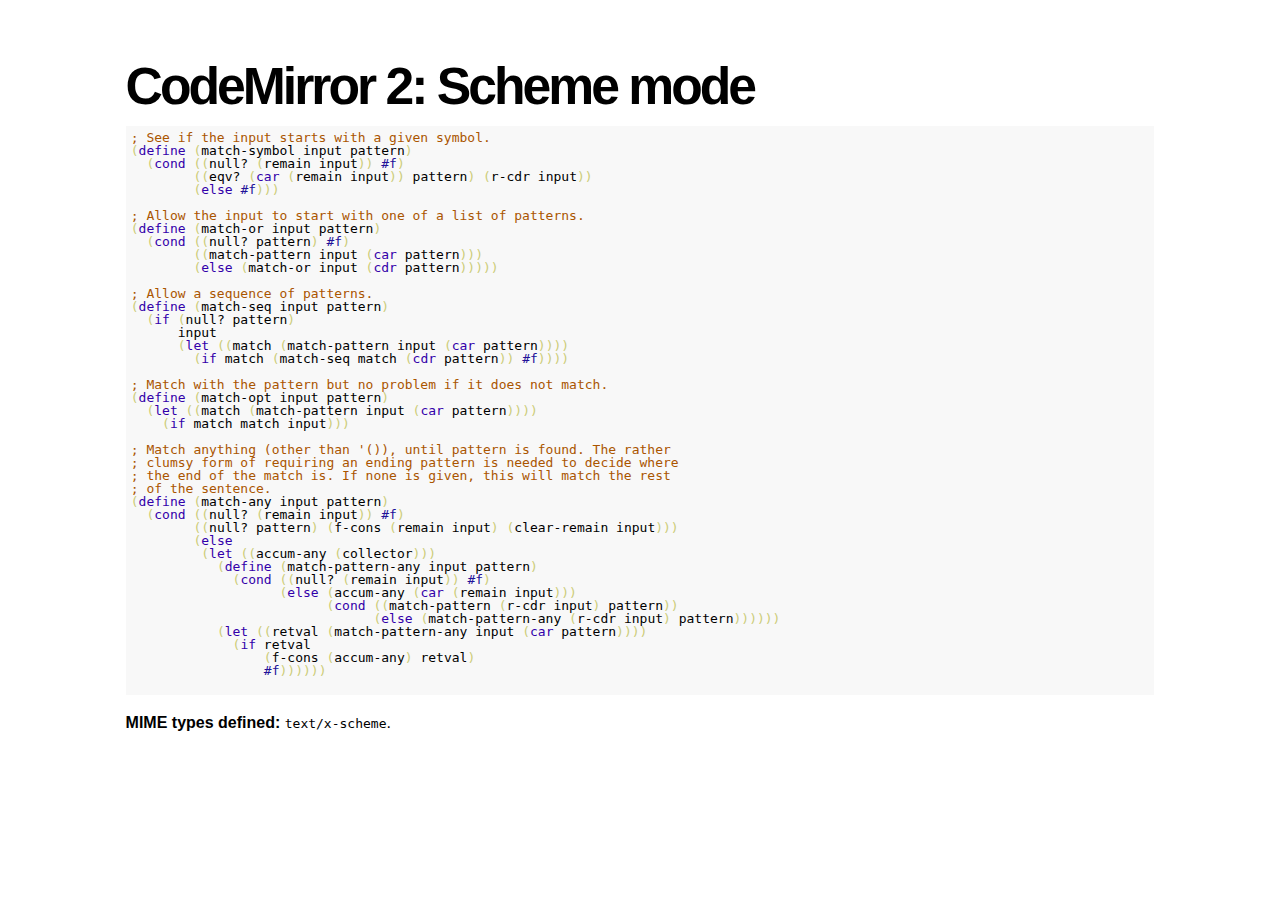
<file: codemirror/mode/scheme/index.html>
<!doctype html>
<html>
  <head>
    <title>CodeMirror 2: Scheme mode</title>
    <link rel="stylesheet" href="../../lib/codemirror.css">
    <script src="../../lib/codemirror.js"></script>
    <script src="scheme.js"></script>
    <link rel="stylesheet" href="../../theme/default.css">
    <style>.CodeMirror {background: #f8f8f8;}</style>
    <link rel="stylesheet" href="../../css/docs.css">
  </head>
  <body>
    <h1>CodeMirror 2: Scheme mode</h1>
    <form><textarea id="code" name="code">
; See if the input starts with a given symbol.
(define (match-symbol input pattern)
  (cond ((null? (remain input)) #f)
	((eqv? (car (remain input)) pattern) (r-cdr input))
	(else #f)))

; Allow the input to start with one of a list of patterns.
(define (match-or input pattern)
  (cond ((null? pattern) #f)
	((match-pattern input (car pattern)))
	(else (match-or input (cdr pattern)))))

; Allow a sequence of patterns.
(define (match-seq input pattern)
  (if (null? pattern)
      input
      (let ((match (match-pattern input (car pattern))))
	(if match (match-seq match (cdr pattern)) #f))))

; Match with the pattern but no problem if it does not match.
(define (match-opt input pattern)
  (let ((match (match-pattern input (car pattern))))
    (if match match input)))

; Match anything (other than '()), until pattern is found. The rather
; clumsy form of requiring an ending pattern is needed to decide where
; the end of the match is. If none is given, this will match the rest
; of the sentence.
(define (match-any input pattern)
  (cond ((null? (remain input)) #f)
	((null? pattern) (f-cons (remain input) (clear-remain input)))
	(else
	 (let ((accum-any (collector)))
	   (define (match-pattern-any input pattern)
	     (cond ((null? (remain input)) #f)
		   (else (accum-any (car (remain input)))
			 (cond ((match-pattern (r-cdr input) pattern))
			       (else (match-pattern-any (r-cdr input) pattern))))))
	   (let ((retval (match-pattern-any input (car pattern))))
	     (if retval
		 (f-cons (accum-any) retval)
		 #f))))))
</textarea></form>
    <script>
      var editor = CodeMirror.fromTextArea(document.getElementById("code"), {});
    </script>

    <p><strong>MIME types defined:</strong> <code>text/x-scheme</code>.</p>

  </body>
</html>
</file>
<file: codemirror/css/docs.css>
body {
  font-family: Droid Sans, Arial, sans-serif;
  line-height: 1.5;
  max-width: 64.3em;
  margin: 3em auto;
  padding: 0 1em;
}

h1 {
  letter-spacing: -3px;
  font-size: 3.23em;
  font-weight: bold;
  margin: 0;
}

h2 {
  font-size: 1.23em;
  font-weight: bold;
  margin: .5em 0;
  letter-spacing: -1px;
}

h3 {
  font-size: 1em;
  font-weight: bold;
  margin: .4em 0;
}

pre {
  background-color: #eee;
  -moz-border-radius: 6px;
  -webkit-border-radius: 6px;
  border-radius: 6px;
  padding: 1em;
}

pre.code {
  margin: 0 1em;
}

.grey {
  font-size: 2.2em;
  padding: .5em 1em;
  line-height: 1.2em;
  margin-top: .5em;
  position: relative;
}

img.logo {
  position: absolute;
  right: -25px;
  bottom: 4px;
}

a:link, a:visited, .quasilink {
  color: #df0019;
  cursor: pointer;
  text-decoration: none;
}

a:hover, .quasilink:hover {
  color: #800004;
}

h1 a:link, h1 a:visited, h1 a:hover {
  color: black;
}

ul {
  margin: 0;
  padding-left: 1.2em;
}

a.download {
  color: white;
  background-color: #df0019;
  width: 100%;
  display: block;
  text-align: center;
  font-size: 1.23em;
  font-weight: bold;
  text-decoration: none;
  -moz-border-radius: 6px;
  -webkit-border-radius: 6px;
  border-radius: 6px;
  padding: .5em 0;
  margin-bottom: 1em;
}

a.download:hover {
  background-color: #bb0010;
}

.rel {
  margin-bottom: 0;
}

.rel-note {
  color: #777;
  font-size: .9em;
  margin-top: .1em;
}

.logo-braces {
  color: #df0019;
  position: relative;
  top: -4px;
}

.blk {
  float: left;
}

.left {
  width: 37em;
  padding-right: 6.53em;
  padding-bottom: 1em;
}

.left1 {
  width: 15.24em;
  padding-right: 6.45em;
}

.left2 {
  width: 15.24em;
}

.right {
  width: 20.68em;
}

.leftbig {
  width: 42.44em;
  padding-right: 6.53em;
}

.rightsmall {
  width: 15.24em;
}

.clear:after {
  visibility: hidden;
  display: block;
  font-size: 0;
  content: " ";
  clear: both;
  height: 0;
}
.clear { display: inline-block; }
/* start commented backslash hack \*/
* html .clear { height: 1%; }
.clear { display: block; }
/* close commented backslash hack */
</file>
<file: codemirror/lib/codemirror.css>
.CodeMirror {
  line-height: 1em;
  font-family: monospace;
}

.CodeMirror-scroll {
  /* This is needed to prevent an IE[67] bug where the scrolled content
     is visible outside of the scrolling box. */
  position: relative;
  max-height: 570px;
  overflow: auto; 
}

.CodeMirror-gutter {
  position: absolute; left: 0; top: 0;
  background-color: #f7f7f7;
  border-right: 1px solid #eee;
  min-width: 2em;
  height: 100%;
}
.CodeMirror-gutter-text {
  color: #aaa;
  text-align: right;
  padding: .4em .2em .4em .4em;
}
.CodeMirror-lines {
  padding: .4em;
}

.CodeMirror pre {
  -moz-border-radius: 0;
  -webkit-border-radius: 0;
  -o-border-radius: 0;
  border-radius: 0;
  border-width: 0; margin: 0; padding: 0; background: transparent;
  font-family: inherit;
  font-size: inherit;
  padding: 0; margin: 0;
  white-space: pre;
  word-wrap: normal;
}

.CodeMirror textarea {
  font-family: inherit !important;
  font-size: inherit !important;
}

.CodeMirror-cursor {
  z-index: 10;
  position: absolute;
  visibility: hidden;
  border-left: 1px solid black !important;
}
.CodeMirror-focused .CodeMirror-cursor {
  visibility: visible;
}

span.CodeMirror-selected {
  background: #ccc !important;
  color: HighlightText !important;
}
.CodeMirror-focused span.CodeMirror-selected {
  background: Highlight !important;
}

.CodeMirror-matchingbracket {color: #0f0 !important;}
.CodeMirror-nonmatchingbracket {color: #f22 !important;}
</file>
<file: codemirror/theme/default.css>
.cm-s-default span.cm-keyword {color: #708;}
.cm-s-default span.cm-atom {color: #219;}
.cm-s-default span.cm-number {color: #164;}
.cm-s-default span.cm-def {color: #00f;}
.cm-s-default span.cm-variable {color: black;}
.cm-s-default span.cm-variable-2 {color: #05a;}
.cm-s-default span.cm-variable-3 {color: #0a5;}
.cm-s-default span.cm-property {color: black;}
.cm-s-default span.cm-operator {color: black;}
.cm-s-default span.cm-comment {color: #a50;}
.cm-s-default span.cm-string {color: #a11;}
.cm-s-default span.cm-meta {color: #555;}
.cm-s-default span.cm-error {color: #f00;}
.cm-s-default span.cm-qualifier {color: #555;}
.cm-s-default span.cm-builtin {color: #30a;}
.cm-s-default span.cm-bracket {color: #cc7;}
.cm-s-default span.cm-tag {color: #170;}
.cm-s-default span.cm-attribute {color: #00c;}
</file>
<file: codemirror/mode/diff/diff.css>
.cm-s-default span.cm-rangeinfo {color: #a0b;}
.cm-s-default span.cm-minus {color: #a22;}
.cm-s-default span.cm-plus {color: #2b2;}
</file>
<file: codemirror/theme/elegant.css>
.cm-s-elegant span.cm-number, .cm-s-elegant span.cm-string, .cm-s-elegant span.cm-atom {color: #762;}
.cm-s-elegant span.cm-comment {color: #262;font-style: italic;}
.cm-s-elegant span.cm-meta {color: #555;font-style: italic;}
.cm-s-elegant span.cm-variable {color: black;}
.cm-s-elegant span.cm-variable-2 {color: #b11;}
.cm-s-elegant span.cm-qualifier {color: #555;}
.cm-s-elegant span.cm-keyword {color: #730;}
.cm-s-elegant span.cm-builtin {color: #30a;}
.cm-s-elegant span.cm-error {background-color: #fdd;}
</file>
<file: codemirror/theme/neat.css>
.cm-s-neat span.cm-comment { color: #a86; }
.cm-s-neat span.cm-keyword { font-weight: bold; color: blue; }
.cm-s-neat span.cm-string { color: #a22; }
.cm-s-neat span.cm-builtin { font-weight: bold; color: #077; }
.cm-s-neat span.cm-special { font-weight: bold; color: #0aa; }
.cm-s-neat span.cm-variable { color: black; }
.cm-s-neat span.cm-number, .cm-s-neat span.cm-atom { color: #3a3; }
.cm-s-neat span.cm-meta {color: #555;}
</file>
<file: codemirror/mode/php/style.css>
/* Design by Michal Katuščák */

* {padding:0; margin:0;}

html {height:100%;}
body {height:100%; font-family:sans-serif;}
h2 {padding:3px 0 0 10px;}
.clear {clear:both;}
#page {width:100%; height:100%; min-width:1000px; min-height:600px;}
#header {width:100%; height:35px; background-color:#eee; border-bottom:1px #ccc solid; min-width:1000px;}
#top {width:100%; height:30px; border-bottom:1px #ddd solid; min-width:1000px;} 
#buttons {width:200px; height:25px; float:left; border-right:1px #ddd solid; padding:3px 5px 3px 10px;}
#buttons button {padding:2px 5px;}
#panels {height:30px; margin-left:210px; min-width:780px; overflow:auto; border-right:1px #ddd solid; padding-top:10px;}
#panels span {border-top-right-radius:0.5em; border-top-left-radius:0.5em; cursor:pointer; border:1px #ddd solid; border-bottom:none; font-size:15px; padding:3px 10px; margin-left:5px; background-color:#eee;}
#panels span.active {background-color:#e5e5e5;}
#panels span:hover {background-color:#eaeaea;}
#main {width:100%; height:80%; min-width:1000px; min-height:570px;}
#left {width:200px; height:100%; float:left; border-right:1px #ddd solid; min-height:570px; padding:5px 5px 10px 10px;}
#content {height:100%; margin-left:210px; min-width:780px; min-height:570px; overflow:auto; border-right:1px #ddd solid;}
form, textarea#code {width:100%;height:100%;}
</file>
<file: codemirror/mode/rst/rst.css>
.cm-s-default span.cm-emphasis {
    font-style: italic;
}

.cm-s-default span.cm-strong {
    font-weight: bold;
}

.cm-s-default span.cm-interpreted {
    color: #33cc66;
}

.cm-s-default span.cm-inline {
    color: #3399cc;
}

.cm-s-default span.cm-role {
    color: #666699;
}

.cm-s-default span.cm-list {
    color: #cc0099;
    font-weight: bold;
}

.cm-s-default span.cm-body {
    color: #6699cc;
}

.cm-s-default span.cm-verbatim {
    color: #3366ff;
}

.cm-s-default span.cm-comment {
    color: #aa7700;
}

.cm-s-default span.cm-directive {
    font-weight: bold;
    color: #3399ff;
}

.cm-s-default span.cm-hyperlink {
    font-weight: bold;
    color: #3366ff;
}

.cm-s-default span.cm-footnote {
    font-weight: bold;
    color: #3333ff;
}

.cm-s-default span.cm-citation {
    font-weight: bold;
    color: #3300ff;
}

.cm-s-default span.cm-replacement {
    color: #9933cc;
}

.cm-s-default span.cm-section {
    font-weight: bold;
    color: #cc0099;
}

.cm-s-default span.cm-directive-marker {
    font-weight: bold;
    color: #3399ff;
}

.cm-s-default span.cm-verbatim-marker {
    font-weight: bold;
    color: #9900ff;
}
</file>
